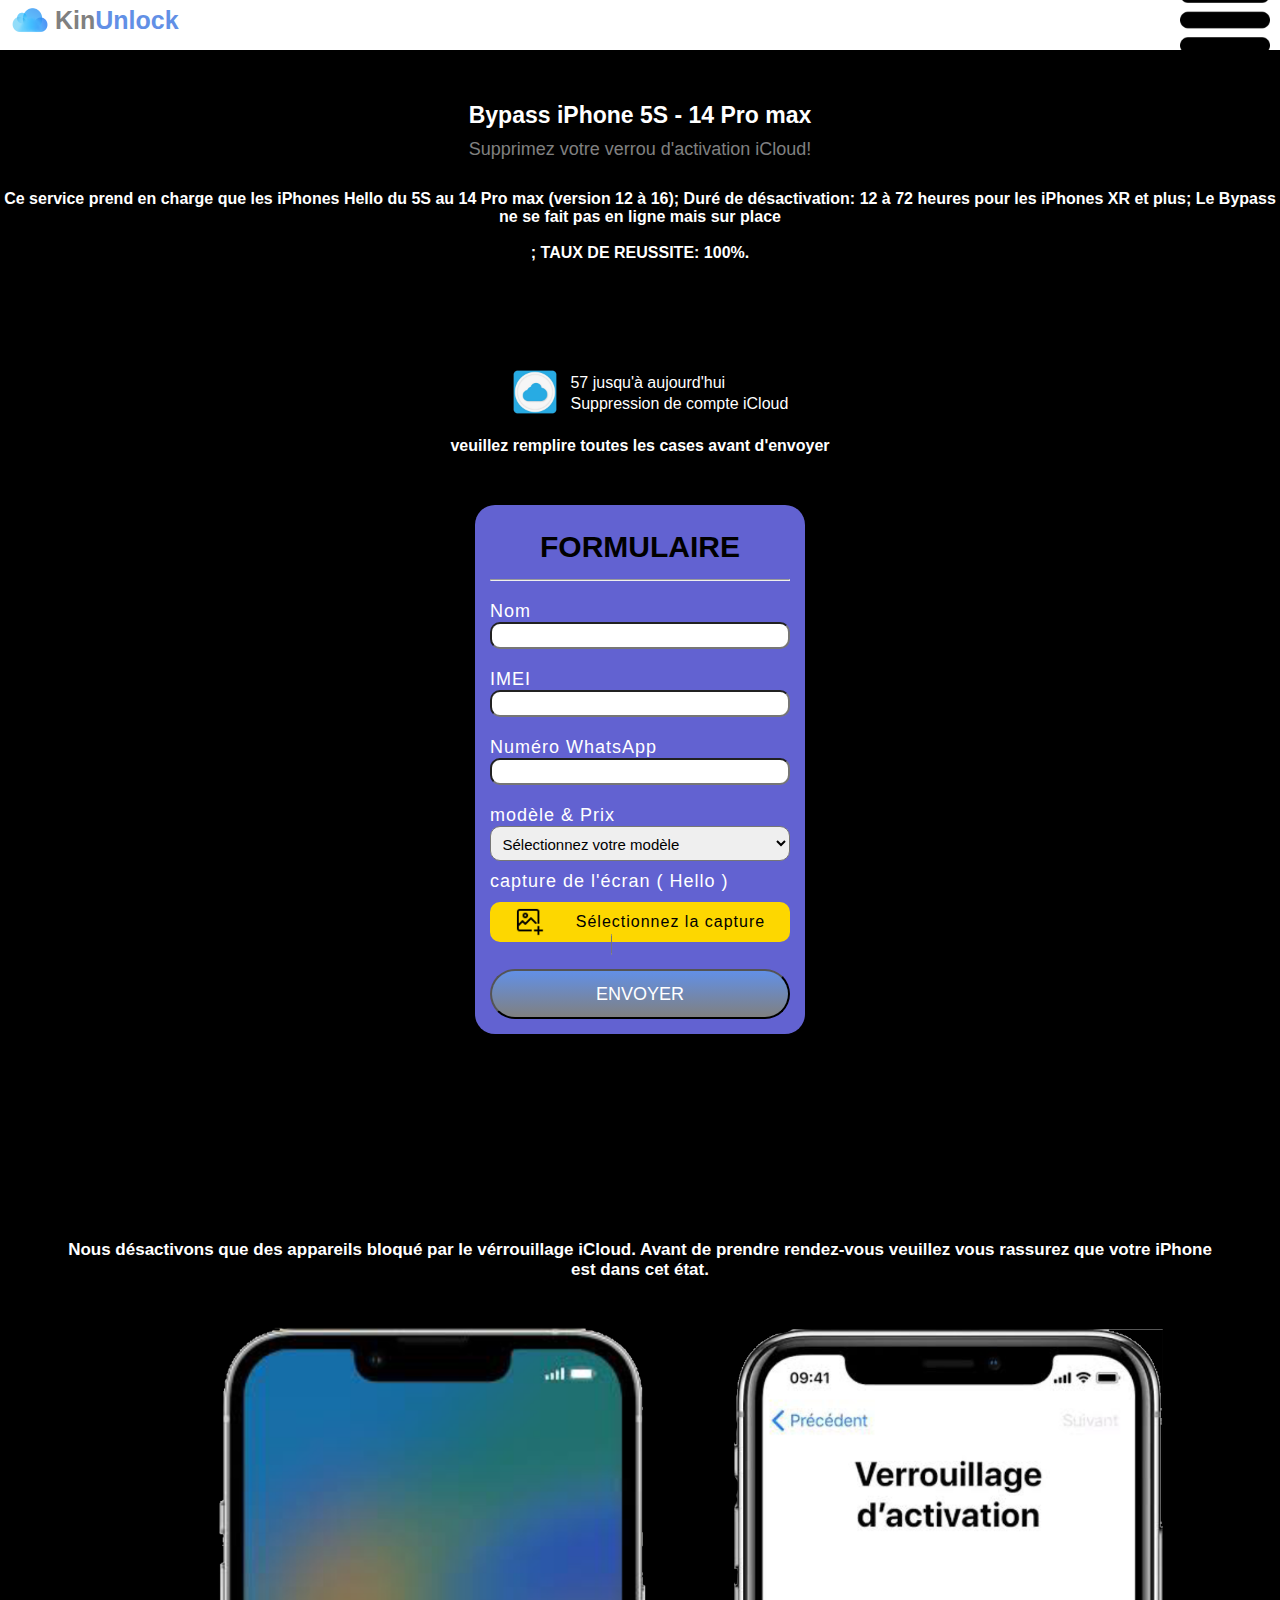
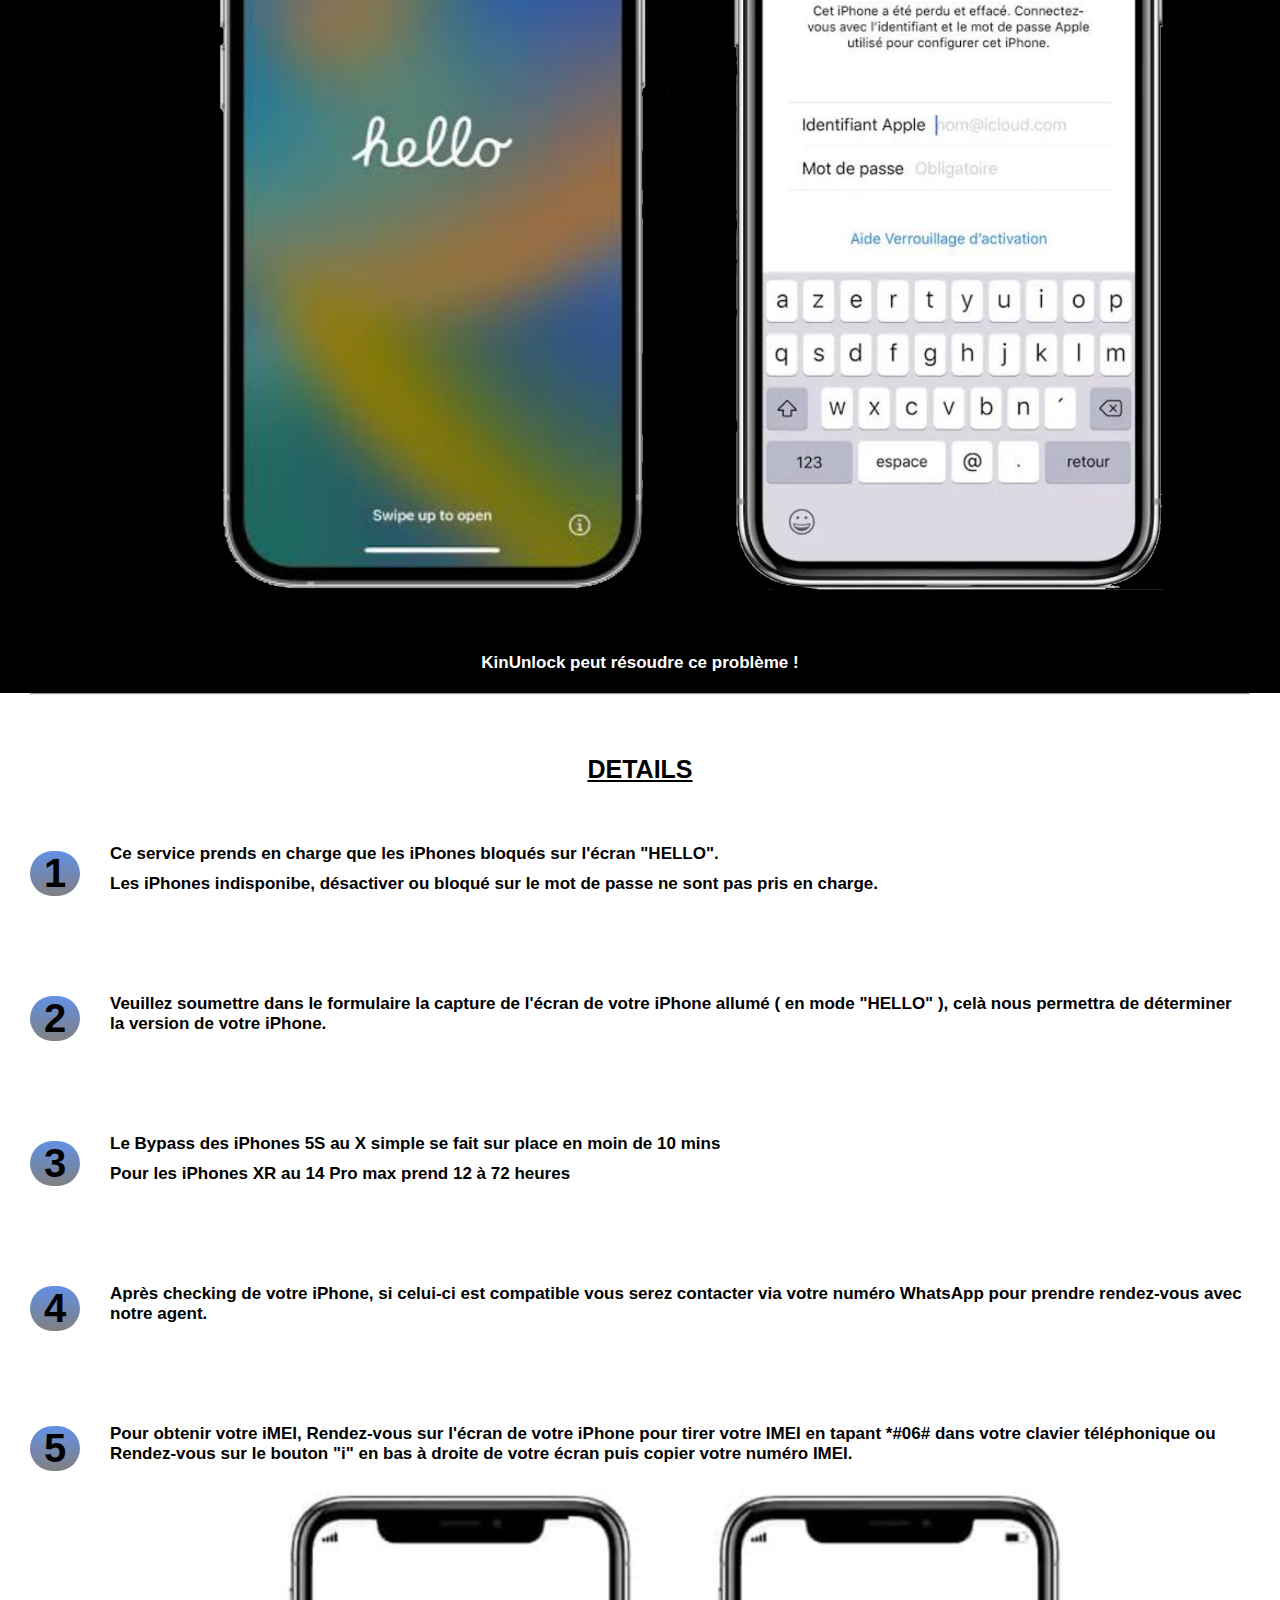
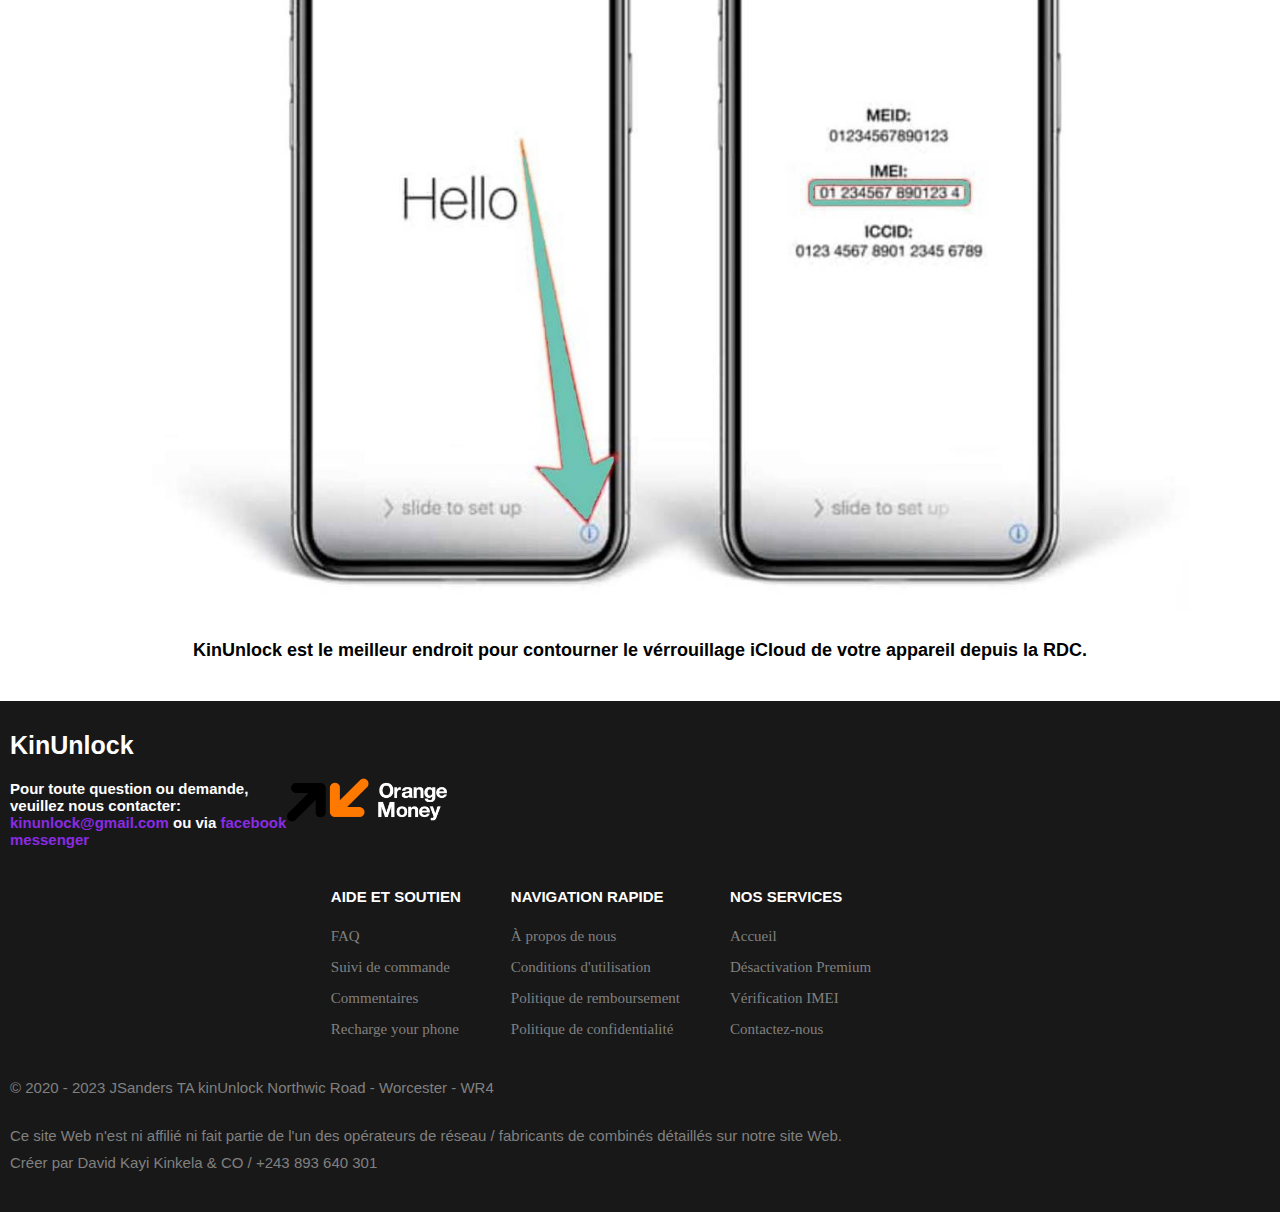
<file: Bypass iPhone 5S - 14 Pro max.html>
<!DOCTYPE html>
<html lang="fr">
<head>
    <meta charset="UTF-8">
    <meta name="viewport" content="width=device-width, initial-scale=1.0">
    <title>Bypass iPhone 5S - 14 Pro max</title>
    <link rel="stylesheet" href="css/styles2.css">
</head>
<body>
    <header>
        <div class="logo">
            <img src="image/Icloud_logo.png" alt="">
            <h1>Kin<span>Unlock</span></h1>
        </div>
        <ul class="menu">
            <li><a href="index.html">Accueil</a></li>
            <li><a href="desactiver_premium.html">Désactivation Premium</a></li>
            <li><a href="verification_imei.html">Vérification IMEI</a></li>
            <li><a href="contactez-nous.html">Contactez-nous</a></li>
        </ul>
        <div class="numéro">
            <a href="https://www.facebook.com/profile.php?id=61554646595734">
                <img src="icone/messenger.png" alt="">
                <p>Contact</p>
            </a>
        </div>
        <img class="menu_liste" src="icone/liste.png" alt="">
    </header>
    <script>
        const menuHamburger = document.querySelector(".menu_liste")
        const navLinks = document.querySelector(".menu")

        menuHamburger.addEventListener('click',()=>{
        navLinks.classList.toggle('mobile-menu')
        })
    </script>
    
        

 <!-- corps -->       

    <section class="bigtitle">
        <hr>
        <div class="title">
            <h1>Bypass iPhone 5S - 14 Pro max</h1>
            <p>Supprimez votre verrou d'activation iCloud!</p>
        </div>

        <div class="infopr">
            <h2>Ce service prend en charge que les iPhones Hello du 5S au 14 Pro max (version 12 à 16); Duré de désactivation: 12 à 72 heures pour les iPhones XR et plus; Le Bypass ne se fait pas en ligne mais sur place <br> <br>; TAUX DE REUSSITE: 100%.</h2>
        </div>
        <section class="bg">
            <div class="bg1">
                <div class="bg11">
                    <img src="image/corps1.jpg" alt="">
                    <div class="bg111">
                        <p>57 jusqu'à aujourd'hui</p>
                        <p>Suppression de compte iCloud</p>
                    </div>
                    
                </div>
                <h4>veuillez remplire toutes les cases avant d'envoyer</h4>
                <div class="bg12">
                    <form action="https://formsubmit.co/kinunlock@gmail.com" method="post">
                        <h2>FORMULAIRE</h2>
                        <hr>
                        <label>Nom</label>
                        <input type="text" name="Nom" required>
                        <label>IMEI</label>
                        <input type="number" name="IMEI" required>
                        <label>Numéro WhatsApp</label>
                        <input type="text" name="Numéro WhatsApp" required>
                        <label>modèle & Prix</label>
                        <div class="select"></div>
                            <select name="modèle & Prix bypass" id=""  required>
                                <option selected disabled>Sélectionnez votre modèle</option>
                                <optgroup label="iPhone">
                                    <option value="iPhone 5S">iPhone 5S - 12$</option>
                                    <option value="iPhone 6">iPhone 6 - 15$</option>
                                    <option value="iPhone 6 plus">iPhone 6 plus - 15$</option>
                                    <option value="iPhone 6S">iPhone 6S - 20$</option>
                                    <option value="iPhone 6S plus">iPhone 6S plus - 20$</option>
                                    <option value="iPhone 5SE">iPhone 5SE - 20$</option>
                                    <option value="iPhone 7">iPhone 7 - 25$</option>
                                    <option value="iPhone 7 plus">iPhone 7 plus - 30$</option>
                                    <option value="iPhone 8">iPhone 8 - 35$</option>
                                    <option value="iPhone 8 plus">iPhone 8 plus - 40$</option>
                                    <option value="iPhone X">iPhone X - 55$</option>
                                    <option value="iPhone XS">iPhone XS - 130$</option>
                                    <option value="iPhone XS max">iPhone XS max - 130$</option>
                                    <option value="iPhone XR">iPhone XR - 130$</option>
                                    <option value="iPhone SE2">iPhone SE2 - 130$</option>
                                    <option value="iPhone 11">iPhone 11 - 170$</option>
                                    <option value="iPhone SE3">iPhone SE3 - 170$</option>
                                    <option value="iPhone 11 pro">iPhone 11 pro - 185$</option>
                                    <option value="iPhone 11 pro max">iPhone 11 pro max - 200$</option>
                                    <option value="iPhone 12">iPhone 12 - 195$</option>
                                    <option value="iPhone 12 mini">iPhone 12 mini - 180$</option>
                                    <option value="iPhone 12 pro">iPhone 12 pro - 205$</option>
                                    <option value="iPhone 12 pro max">iPhone 12 pro max - 220$</option>
                                    <option value="iPhone 13">iPhone 13 - 235$</option>
                                    <option value="iPhone 13 mini">iPhone 13 mini - 220$</option>
                                    <option value="iPhone 13 pro">iPhone 13 pro - 250$</option>
                                    <option value="iPhone 13 pro max">iPhone 13 pro max - 290$</option>
                                    <option value="iPhone 14">iPhone 14 - 275$</option>
                                    <option value="iPhone 14 plus">iPhone 14 plus - 290$</option>
                                    <option value="iPhone 14 pro">iPhone 14 pro - 320$</option>
                                    <option value="iPhone 14 pro max">iPhone 14 pro max - 330$</option>
                                    
                                </optgroup>
                                
                            </div>


                        </select>
                        <label>capture de l'écran ( Hello )</label>
                        <div class="capture">
                            <label for="file" class="preuve">
                                <img src="icone/2023_12_16_17_21_IMG_2236.PNG" alt=""> &nbsp;
                                Sélectionnez la capture 
                            </label>
                            <input type="file" id="file" accept="image/*" name="capture de l'écran" required>
                        </div>
                        <button type="submit" name="envoyer">ENVOYER</button>
                        
                    </form>

                </div>
   
            </div>
            <div class="bg2">
                <h2>Nous désactivons que des appareils bloqué par le vérrouillage iCloud. Avant de prendre rendez-vous veuillez vous rassurez que votre iPhone est dans cet état.</h2>
                <div class="bg21">
                    <img class="bg211" src="image/hello.PNG" alt="">
                    
                </div>
                <h3>KinUnlock peut résoudre ce problème !</h3>

            </div>
        </section>
    </section>








    <!-- etapes -->


    <section class="etapes">
        <hr>
        <div class="etapes1">
            <h1>DETAILS</h1>
        </div>
        <div class="etapes2">
            <div class="etapes21">
                <h1>1</h1>
            </div>
            <div class="etapes72">
                <h2>Ce service prends en charge que les iPhones bloqués sur l'écran "HELLO".</h2>
                <h2>Les iPhones indisponibe, désactiver ou bloqué sur le mot de passe ne sont pas pris en charge.</h2>
                
            </div>
        </div>
        <div class="etapes3">
            <div class="etapes31">
                <h1>2</h1>
            </div>
            <div class="etapes72">
                <h2>Veuillez soumettre dans le formulaire la capture de l'écran de votre iPhone allumé ( en mode "HELLO" ), celà nous permettra de déterminer la version de votre iPhone.</h2>
            </div>
        </div>
        <div class="etapes5">
            <div class="etapes51">
                <h1>3</h1>
            </div>
            <div class="etapes72">
                <h2>Le Bypass des iPhones 5S au X simple se fait sur place en moin de 10 mins</h2>
                <h2>Pour les iPhones XR au 14 Pro max prend 12 à 72 heures</h2>
            </div>
        </div>
        <div class="etapes6">
            <div class="etapes61">
                <h1>4</h1>
            </div>
            <div class="etapes72">
                <h2>Après checking de votre iPhone, si celui-ci est compatible vous serez contacter via votre numéro WhatsApp pour prendre rendez-vous avec notre agent.</h2>
            </div>
        </div>
        <div class="etapes7">
            <div class="etapes71">
                <h1>5</h1>
            </div>
            <div class="etapes72">
                <h2>Pour obtenir votre iMEI, Rendez-vous sur l'écran de votre iPhone pour tirer votre IMEI en tapant *#06# dans votre clavier téléphonique ou Rendez-vous sur le bouton "i" en bas à droite de votre écran puis copier votre numéro IMEI.</h2>                
            </div>
        </div>
        <div class="etapes4">
            <img src="image/imei.jpg" alt="">
        </div>
        
        <div class="etapes8">
            <p><strong>KinUnlock est le meilleur endroit pour contourner le vérrouillage iCloud de votre appareil depuis la RDC.</strong></p>
        </div>
        <!-- <div class="etapes9">
            <h2>video explicative sur la démarche à suivre</h2>
            <video src=""></video>
        </div> -->

    </section>








<!-- fin -->

<section id="fin">
    <div class="fin1">
        <div class="fin11">
            <div class="fin111">
                <div>
                    <h1>KinUnlock</h1>
                    <h2>Pour toute question ou demande, veuillez nous contacter: <a href="kinunlock@gmail.com">kinunlock@gmail.com</a> ou via <a href="https://www.facebook.com/profile.php?id=61554646595734">facebook messenger</a></h2>
                </div>
                <div>
                    <img src="icone/orange.PNG" alt="">
                    <p>© 2020 - 2023 JSanders TA kinUnlock Northwic Road - Worcester - WR4</p>
                </div>

            </div>
            <div class="fin112">
                <div class="fin1121">
                    <h2>AIDE ET SOUTIEN</h2>
                    <li><a href="#fin">FAQ</a></li>
                    <li><a href="#fin">Suivi de commande</a></li>
                    <li><a href="#fin">Commentaires</a></li>
                    <li><a href="#fin">Recharge your phone</a></li>
                </div>
                <div class="fin1121">
                    <h2>NAVIGATION RAPIDE</h2>
                    <li><a href="#fin">À propos de nous</a></li>
                    <li><a href="#fin">Conditions d'utilisation</a></li>
                    <li><a href="#fin">Politique de remboursement</a></li>
                    <li><a href="#fin">Politique de confidentialité</a></li>
                </div>
                <div class="fin1121">
                    <h2>NOS SERVICES</h2>
                    <li><a href="index.html">Accueil</li>
                    <li><a href="desactiver_premium.html">Désactivation Premium</a></li>
                    <li><a href="verification_imei.html">Vérification IMEI</a></li>
                    <li><a href="contactez-nous.html">Contactez-nous</a></li>
                    
                </div>

            </div>

        </div>
        <div class="fin12">
            <p class="imp">© 2020 - 2023 JSanders TA kinUnlock Northwic Road - Worcester - WR4</p>
            <br>
            <p> Ce site Web n'est ni affilié ni fait partie de l'un des opérateurs de réseau / fabricants de combinés détaillés sur notre site Web.</p>
            <p>Créer par David Kayi Kinkela & CO / +243 893 640 301</p>
            <h2>.</h2>
        </div>
    </div>

</section>
</body>
</html>
</file>
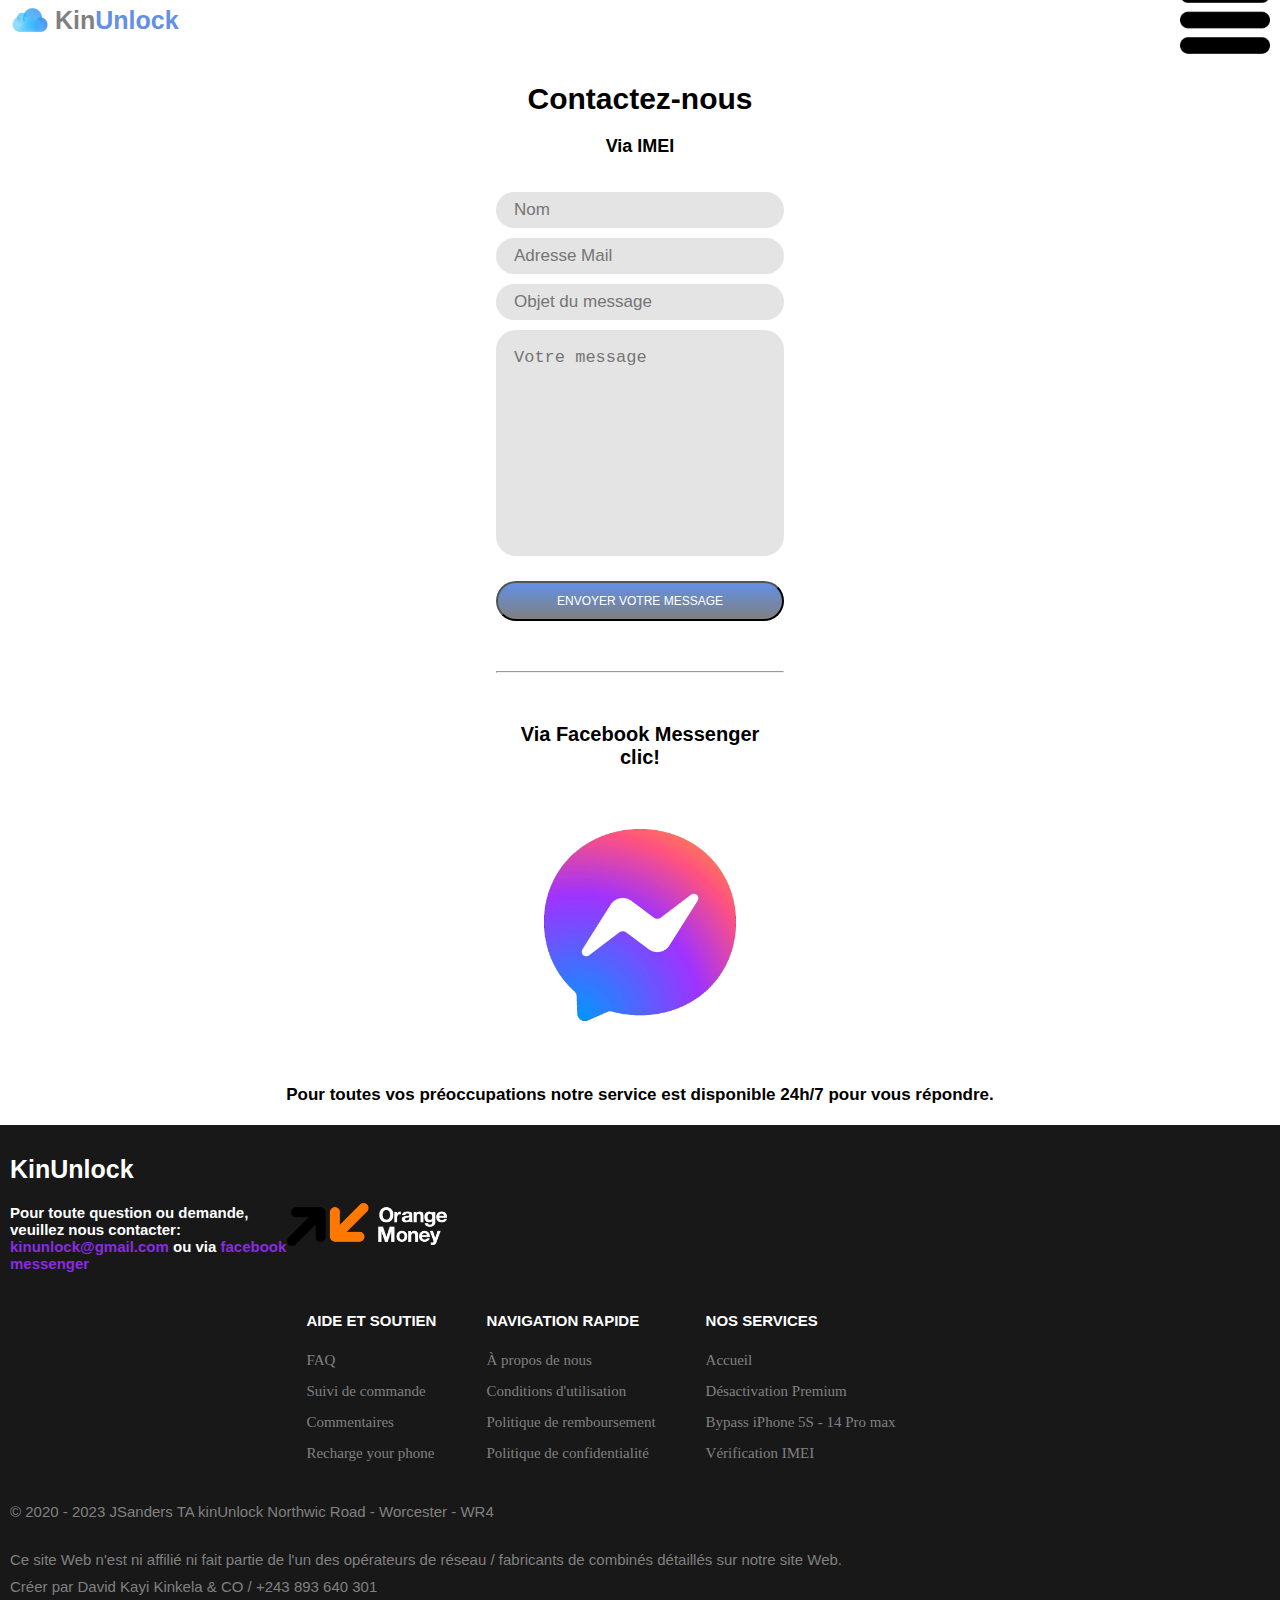
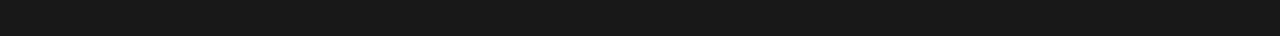
<file: contactez-nous.html>
<!DOCTYPE html>
<html lang="fr">
<head>
    <meta charset="UTF-8">
    <meta name="viewport" content="width=device-width, initial-scale=1.0">
    <title>Contactez-nous</title>
    <link rel="stylesheet" href="css/styles4.css">
</head>
<body>

    <header>
        <div class="logo">
            <img src="image/Icloud_logo.png" alt="">
            <h1>Kin<span>Unlock</span></h1>
        </div>
        <ul class="menu">
            <li><a href="index.html">Accueil</a></li>
            <li><a href="desactiver_premium.html">Désactivation Premium</a></li>
            <li><a href="Bypass iPhone 5S - 14 Pro max.html">Bypass iPhone 5S - 14 Pro max</a></li>
            <li><a href="verification_imei.html">Vérification IMEI</a></li>
        </ul>
        <div class="numéro">
            <a href="https://www.facebook.com/profile.php?id=61554646595734">
                <img src="icone/messenger.png" alt="">
                <p>Contact</p>
            </a>
        </div>
        <img class="menu_liste" src="icone/liste.png" alt="">
    </header>
    <script>
        const menuHamburger = document.querySelector(".menu_liste")
        const navLinks = document.querySelector(".menu")

        menuHamburger.addEventListener('click',()=>{
        navLinks.classList.toggle('mobile-menu')
        })
    </script>

    
    




    <section class="contact">
        <hr>
        <h1 class="titre">Contactez-nous</h1>
        <h2>Via IMEI</h2>
        
        <div class="form-img">
            <form action="https://formsubmit.co/kinunlock@gmail.com" method="post">
                <input type="text" placeholder="Nom" name="Nom" required>
                <input type="text" placeholder="Adresse Mail" name="Adresse Mail" required>
                <input type="text" placeholder="Objet du message" name="Objet du message">
                <textarea name="Message" id="" cols="30" rows="10" placeholder="Votre message" required></textarea>
                <button type="submit" name="envoyer votre message">ENVOYER VOTRE MESSAGE</button>
            </form>
            <div class="image">
                <h3>Via Facebook Messenger</h3>
                <a href="https://www.facebook.com/profile.php?id=61554646595734"><img src="icone/messenger.png" alt=""></a>

            </div>
        </div>
        <h4>Pour toutes vos préoccupations notre service est disponible 24h/7 pour vous répondre.</h2>


    </section>

    <section class="contacte">
        <hr>
        <h1 class="titree">Contactez-nous</h1>
        <h2>Via IMEI</h2>
        
        <div class="form-imge">
            <form action="https://formsubmit.co/kinunlock@gmail.com" method="post">
                <input type="text" placeholder="Nom" name="Nom" required>
                <input type="text" placeholder="Adresse Mail" name="Adresse Mail" required>
                <input type="text" placeholder="Objet du message" name="Objet du message">
                <textarea name="Message" id="" cols="30" rows="10" placeholder="Votre message" required></textarea>
                <button type="submit" name="envoyer votre message">ENVOYER VOTRE MESSAGE</button>
            </form>
            <hr>      
            <div class="imagee">
                <h3>Via Facebook Messenger <br>clic!</h3>
                <a href="https://www.facebook.com/profile.php?id=61554646595734"><img src="icone/messenger.png" alt=""></a>

            </div>
        </div>
        <h4>Pour toutes vos préoccupations notre service est disponible 24h/7 pour vous répondre.</h2>


    </section>

    

    <!-- fin -->

    <section id="fin">
        <div class="fin1">
            <div class="fin11">
                <div class="fin111">
                    <div>
                        <h1>KinUnlock</h1>
                        <h2>Pour toute question ou demande, veuillez nous contacter: <a href="kinunlock@gmail.com">kinunlock@gmail.com</a> ou via <a href="https://www.facebook.com/profile.php?id=61554646595734">facebook messenger</a></h2>
                    </div>
                    <div>
                        <img src="icone/orange.PNG" alt="">
                        <p>© 2020 - 2023 JSanders TA kinUnlock Northwic Road - Worcester - WR4</p>
                    </div>
    
                </div>
                <div class="fin112">
                    <div class="fin1121">
                        <h2>AIDE ET SOUTIEN</h2>
                        <li><a href="#fin">FAQ</a></li>
                        <li><a href="#fin">Suivi de commande</a></li>
                        <li><a href="#fin">Commentaires</a></li>
                        <li><a href="#fin">Recharge your phone</a></li>
                    </div>
                    <div class="fin1121">
                        <h2>NAVIGATION RAPIDE</h2>
                        <li><a href="#fin">À propos de nous</a></li>
                        <li><a href="#fin">Conditions d'utilisation</a></li>
                        <li><a href="#fin">Politique de remboursement</a></li>
                        <li><a href="#fin">Politique de confidentialité</a></li>
                    </div>
                    <div class="fin1121">
                        <h2>NOS SERVICES</h2>
                        <li><a href="index.html">Accueil</li>
                        <li><a href="desactiver_premium.html">Désactivation Premium</a></li>
                        <li><a href="Bypass iPhone 5S - 14 Pro max.html">Bypass iPhone 5S - 14 Pro max</a></li>
                        <li><a href="verification_imei.html">Vérification IMEI</a></li>
                        
                    </div>
    
                </div>
    
            </div>
            <div class="fin12">
                <p class="imp">© 2020 - 2023 JSanders TA kinUnlock Northwic Road - Worcester - WR4</p>
                <br>
                <p> Ce site Web n'est ni affilié ni fait partie de l'un des opérateurs de réseau / fabricants de combinés détaillés sur notre site Web.</p>
                <p>Créer par David Kayi Kinkela & CO / +243 893 640 301</p>
                <h2>.</h2>
            </div>
        </div>
    
    </section>
    
</body>
</html>
</file>
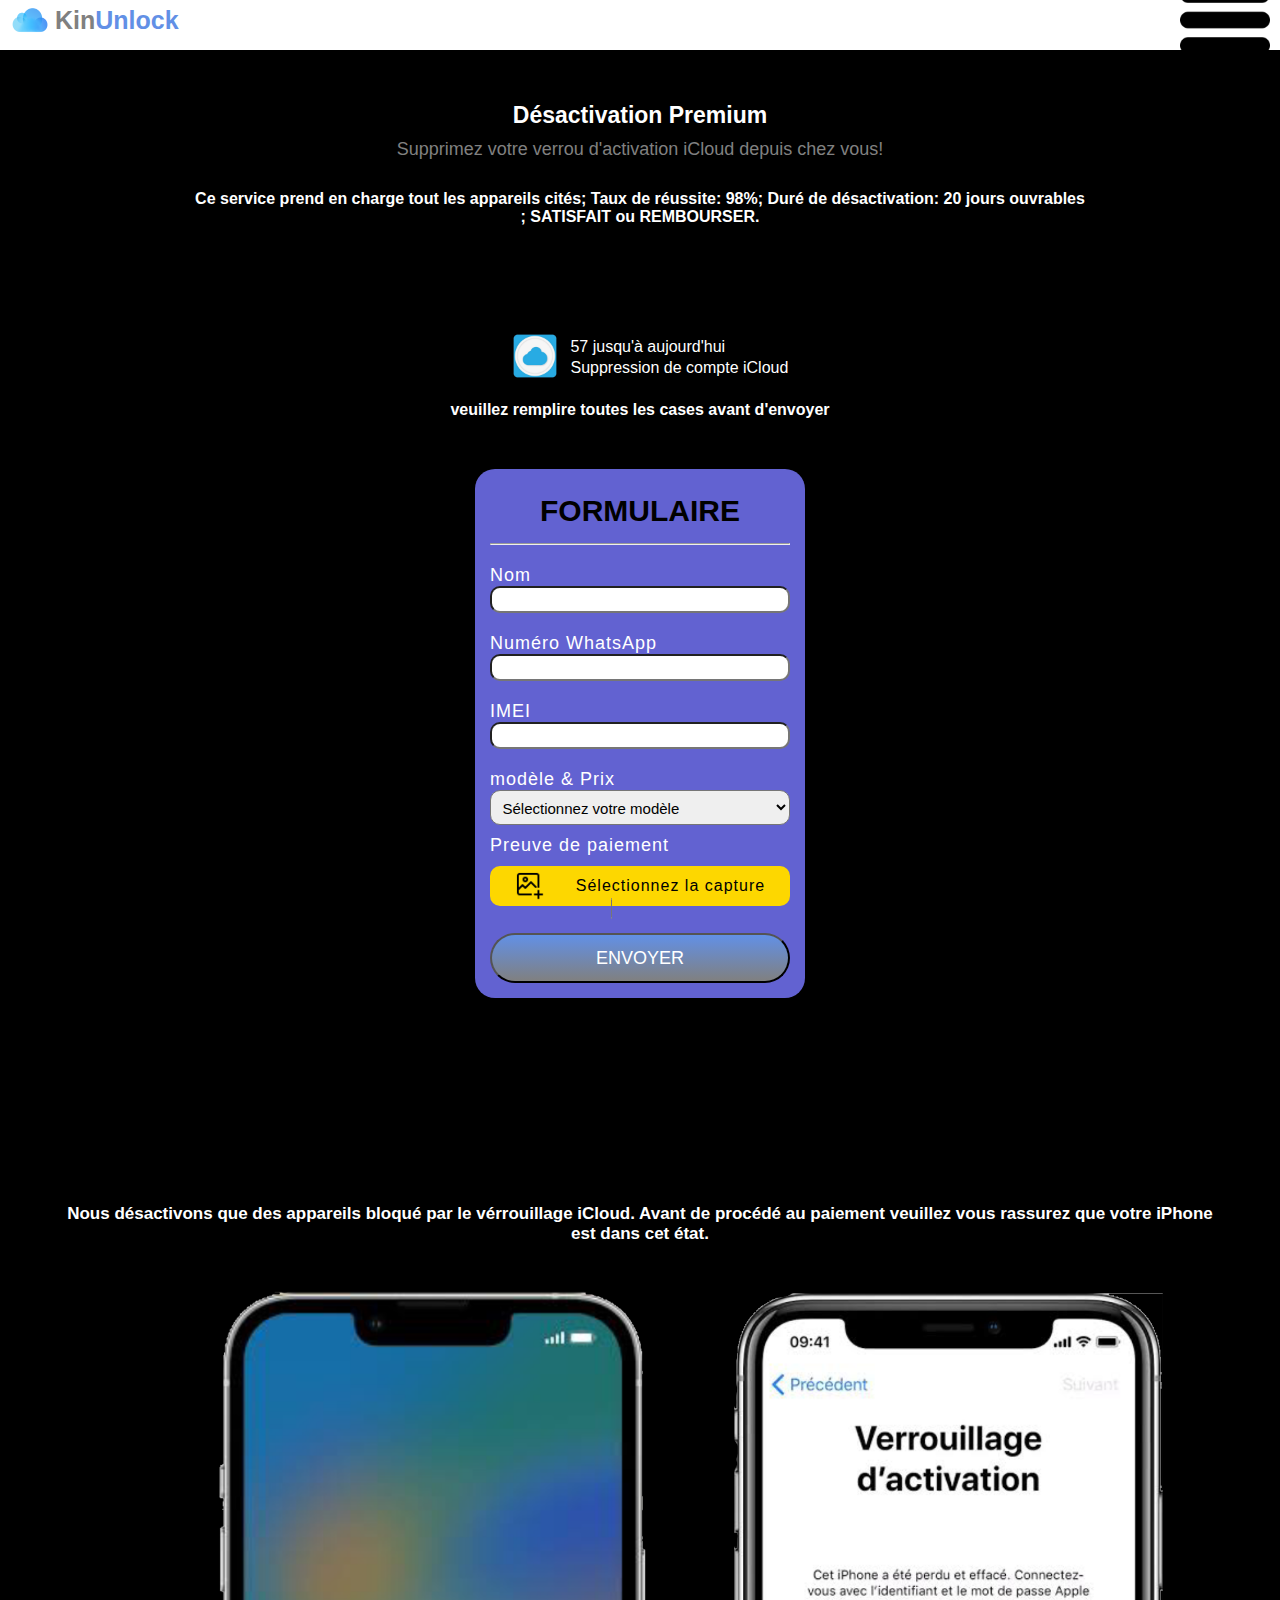
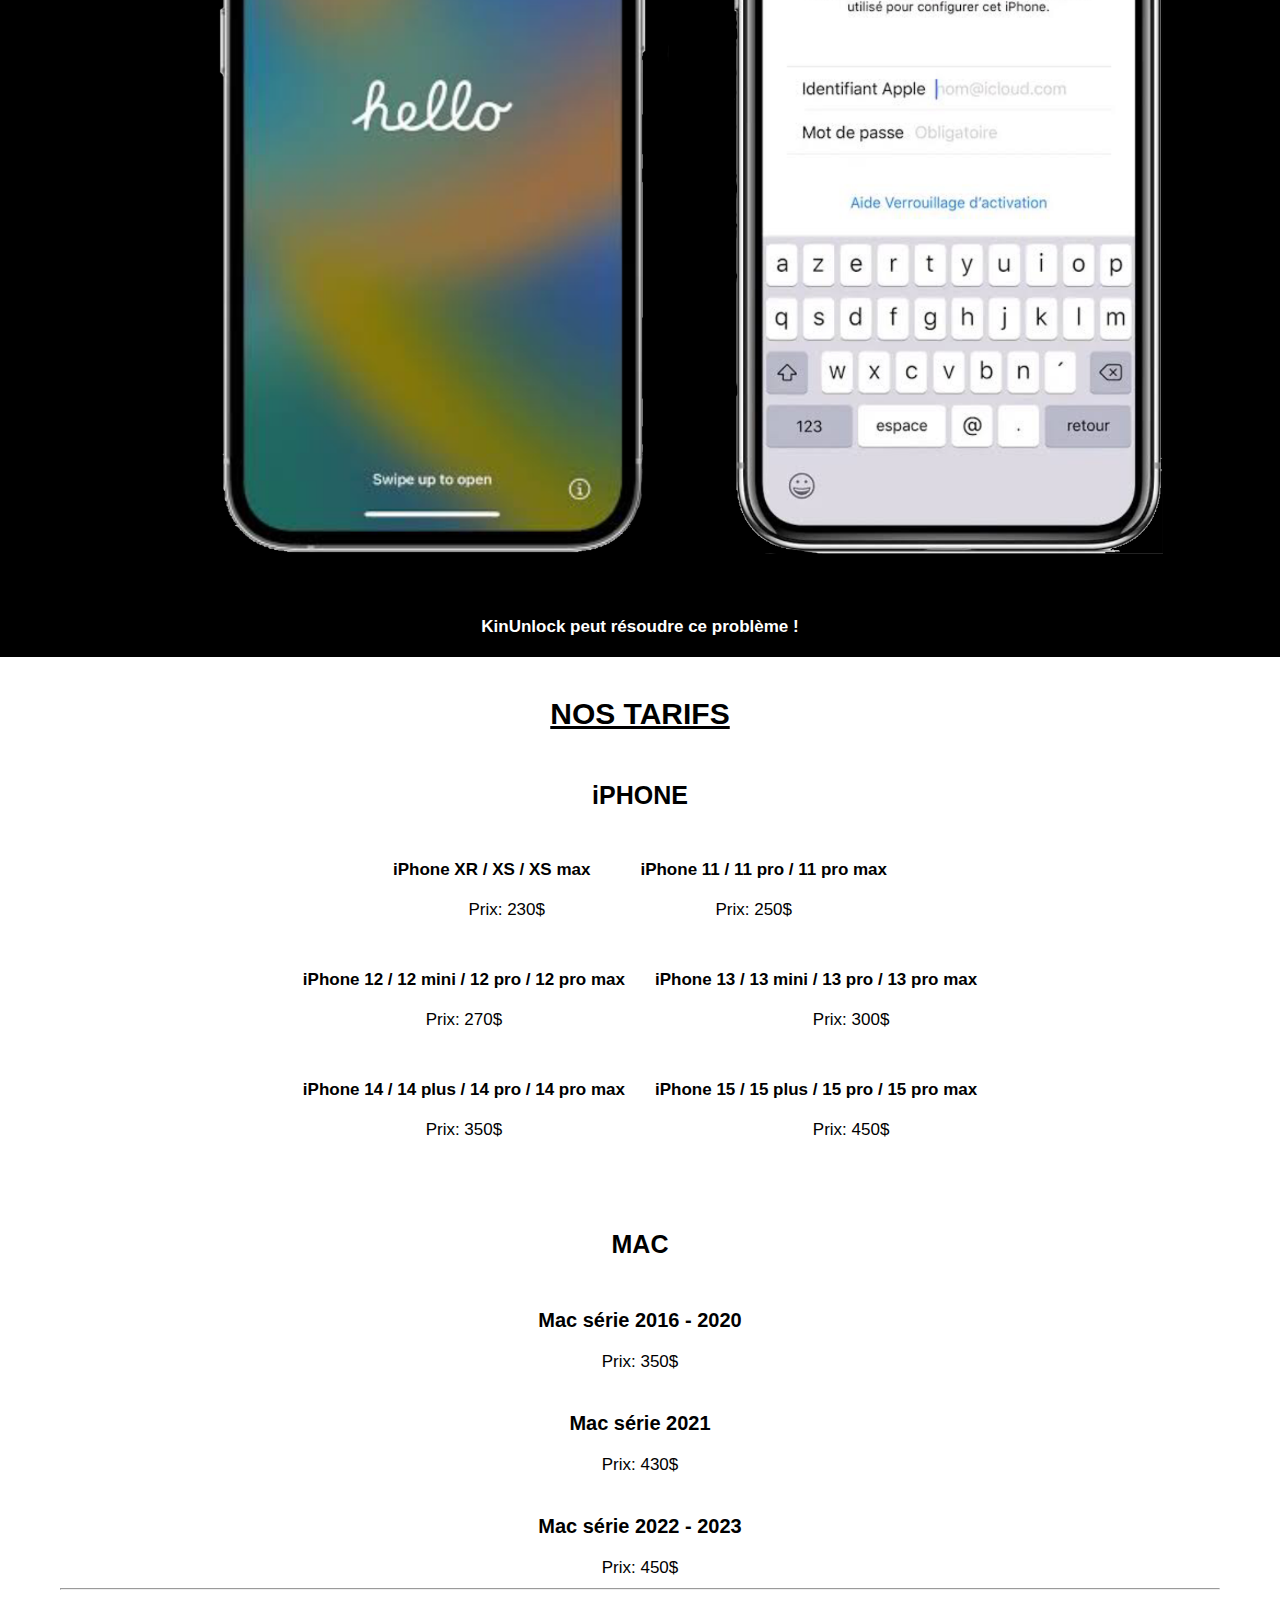
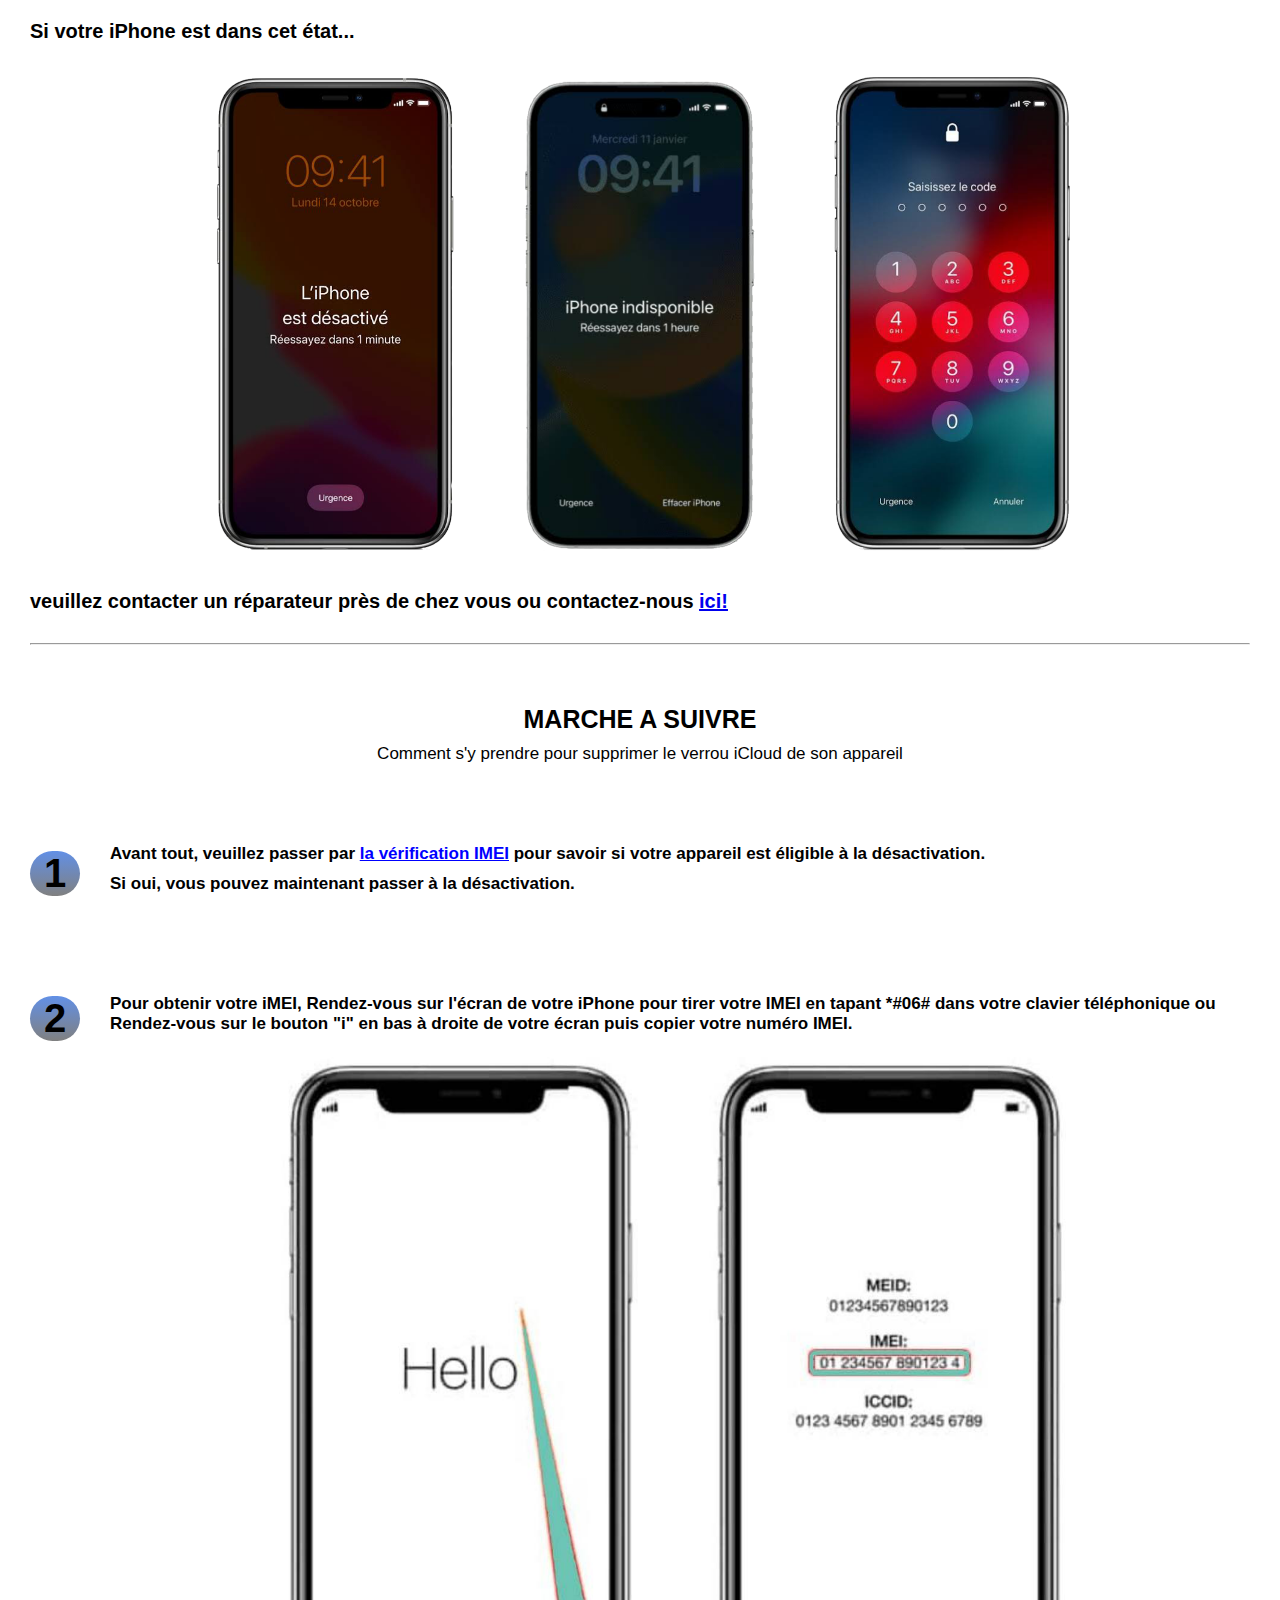
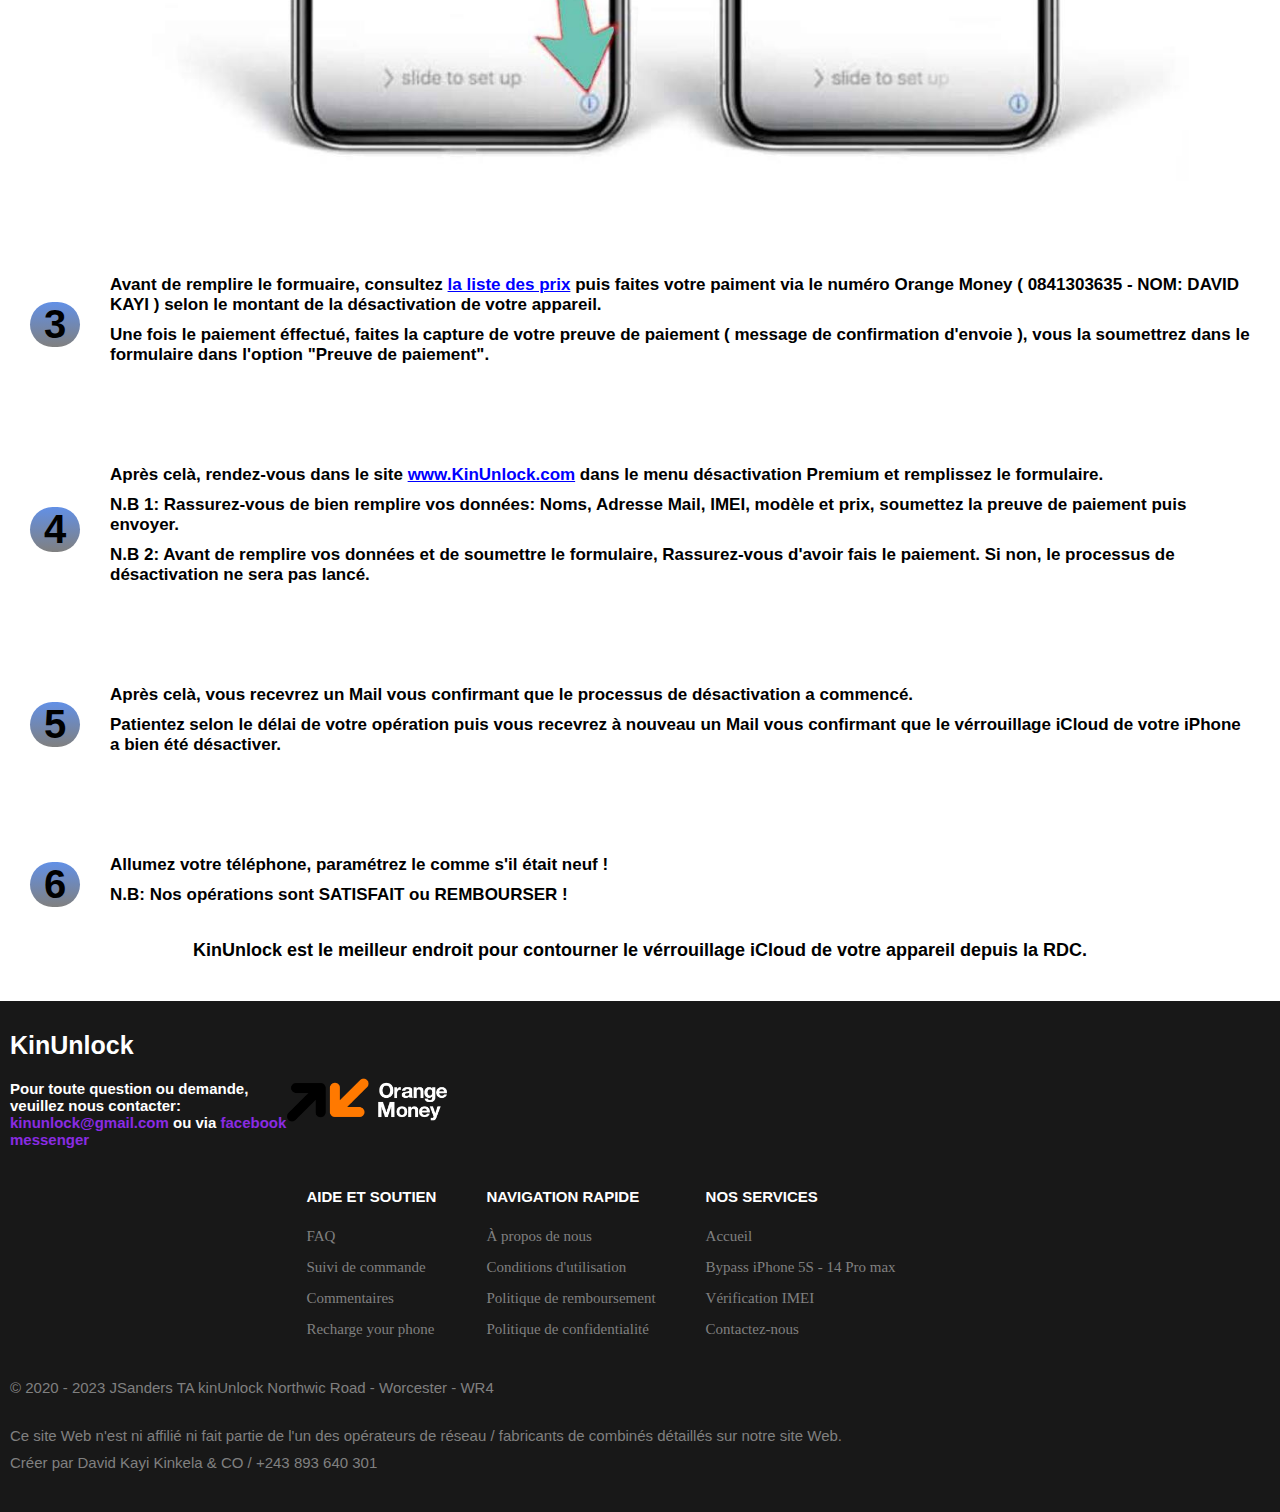
<file: desactiver_premium.html>
<!DOCTYPE html>
<html lang="fr">
<head>
    <meta charset="UTF-8">
    <meta name="viewport" content="width=device-width, initial-scale=1.0">
    <title>Désactivation_Premium</title>
    <link rel="stylesheet" href="css/styles1.css">
</head>
<body>
    <header>
        <div class="logo">
            <img src="image/Icloud_logo.png" alt="">
            <h1>Kin<span>Unlock</span></h1>
        </div>
        <ul class="menu">
            <li><a href="index.html">Accueil</a></li>
            <li><a href="Bypass iPhone 5S - 14 Pro max.html">Bypass iPhone 5S - 14 Pro max</a></li>
            <li><a href="verification_imei.html">Vérification IMEI</a></li>
            <li><a href="contactez-nous.html">Contactez-nous</a></li>
        </ul>
        <div class="numéro">
            <a href="https://www.facebook.com/profile.php?id=61554646595734">
                <img src="icone/messenger.png" alt="">
                <p>Contact</p>
            </a>
        </div>
        <img class="menu_liste" src="icone/liste.png" alt="">
    </header>
    <script>
        const menuHamburger = document.querySelector(".menu_liste")
        const navLinks = document.querySelector(".menu")

        menuHamburger.addEventListener('click',()=>{
        navLinks.classList.toggle('mobile-menu')
        })
    </script>

    
        

 <!-- corps -->       

    <section class="bigtitle">
        <hr>
        <div class="title">
            <h1>Désactivation Premium</h1>
            <p>Supprimez votre verrou d'activation iCloud depuis chez vous!</p>
        </div>

        <div class="infopr">
            <h2>Ce service prend en charge tout les appareils cités; Taux de réussite: 98%; Duré de désactivation: 20 jours ouvrables<br>; SATISFAIT ou REMBOURSER.</h2>
        </div>
        <section class="bg">
            <div class="bg1">
                <div class="bg11">
                    <img src="image/corps1.jpg" alt="">
                    <div class="bg111">
                        <p>57 jusqu'à aujourd'hui</p>
                        <p>Suppression de compte iCloud</p>
                    </div>
                    
                </div>
                <h4>veuillez remplire toutes les cases avant d'envoyer</h4>
                <div class="bg12">
                    <form action="https://formsubmit.co/kinunlock@gmail.com" method="post">
                        <h2>FORMULAIRE</h2>
                        <hr>
                        <label>Nom</label>
                        <input type="text" name="Nom" required>
                        <label>Numéro WhatsApp</label>
                        <input type="text" name="Numéro WhatsApp" required>
                        <label>IMEI</label>
                        <input type="number" name="IMEI" required>
                        <label>modèle & Prix</label>
                        <div class="select"></div>
                            <select name="modèle & Prix premium" id="" required>
                                <option selected disabled>Sélectionnez votre modèle</option>
                                <optgroup label="iPhone">
                                    <option value="iPhone XS">iPhone XS - 230$</option>
                                    <option value="iPhone XS max">iPhone XS max - 230$</option>
                                    <option value="iPhone XR">iPhone XR - 230$</option>
                                    <option value="iPhone 11">iPhone 11 - 250$</option>
                                    <option value="iPhone 11 pro">iPhone 11 pro - 250$</option>
                                    <option value="iPhone 11 pro max">iPhone 11 pro max - 250$</option>
                                    <option value="iPhone 12">iPhone 12 - 270$</option>
                                    <option value="iPhone 12 mini">iPhone 12 mini - 270$</option>
                                    <option value="iPhone 12 pro">iPhone 12 pro - 270$</option>
                                    <option value="iPhone 12 pro max">iPhone 12 pro max - 270$</option>
                                    <option value="iPhone 13">iPhone 13 - 300$</option>
                                    <option value="iPhone 13 mini">iPhone 13 mini - 300$</option>
                                    <option value="iPhone 13 pro">iPhone 13 pro - 300$</option>
                                    <option value="iPhone 13 pro max">iPhone 13 pro max - 300$</option>
                                    <option value="iPhone 14">iPhone 14 - 350$</option>
                                    <option value="iPhone 14 plus">iPhone 14 plus - 350$</option>
                                    <option value="iPhone 14 pro">iPhone 14 pro - 350$</option>
                                    <option value="iPhone 14 pro max">iPhone 14 pro max - 350$</option>
                                    <option value="iPhone 15">iPhone 15 - 450$</option>
                                    <option value="iPhone 15 plus">iPhone 15 plus - 450$</option>
                                    <option value="iPhone 15 pro">iPhone 15 pro - 450$</option>
                                    <option value="iPhone 15 pro max">iPhone 15 pro max - 450$</option>
                                </optgroup>
                                <optgroup label="Mac">
                                    <option value="MacBook Pro (16-inch,Nov 2023)">MacBook Pro (16-inch,Nov 2023) - 450$</option>
                                    <option value="MacBook Pro (14-inch,Nov 2023)">MacBook Pro (14-inch,Nov 2023) - 450$</option>
                                    <option value="MacBook Pro (14-inch,Nov 2023)">MacBook Pro (14-inch,Nov 2023) - 450$</option>
                                    <option value="MacBook Pro (14-inch,Nov 2023)">MacBook Pro (14-inch,Nov 2023) - 450$</option>
                                    <option value="MacBook Pro (16-inch,Nov 2023)">MacBook Pro (16-inch,Nov 2023) - 450$</option>
                                    <option value="MacBook Pro (14-inch,Nov 2023)">MacBook Pro (14-inch,Nov 2023) - 450$</option>
                                    <option value="iMac (24-inch, 2023)">iMac (24-inch, 2023) - 450$</option>
                                    <option value="iMac (24-inch, 2023)">iMac (24-inch, 2023) - 450$</option>
                                    <option value="MacBook Pro (16-inch,Nov 2023)">MacBook Pro (16-inch,Nov 2023) - 450$</option>
                                    <option value="MacBook Air (15-inch,M2, 2023)">MacBook Air (15-inch,M2, 2023) - 450$</option>
                                    <option value="MacBook Pro (M2 Pro,16-inch, 2023)">MacBook Pro (M2 Pro,16-inch, 2023) - 450$</option>
                                    <option value="MacBook Pro (M2 Pro,14-inch, 2023)">MacBook Pro (M2 Pro,14-inch, 2023) - 450$</option>
                                    <option value="MacBook Pro (M2 Max,16-inch, 2023)">MacBook Pro (M2 Max,16-inch, 2023) - 450$</option>
                                    <option value="MacBook Pro (M2 Max,14-inch, 2023)">MacBook Pro (M2 Max,14-inch, 2023) - 450$</option>
                                    <option value="MacBook Pro (13-inch,M2, 2022)">MacBook Pro (13-inch,M2, 2022) - 450$</option>
                                    <option value="MacBook Air (M2,2022)">MacBook Air (M2,2022) - 450$</option>
                                    <option value="MacBook Pro (M1 Max,14-inch, 2021)">MacBook Pro (M1 Max,14-inch, 2021) - 430$</option>
                                    <option value="MacBook Pro (M1 Pro,16-inch, 2021)">MacBook Pro (M1 Pro,16-inch, 2021) - 430$</option>
                                    <option value="MacBook Pro (M1 Pro,14-inch, 2021)">MacBook Pro (M1 Pro,14-inch, 2021) - 430$</option>
                                    <option value="MacBook Pro (M1 Max,16-inch, 2021)">MacBook Pro (M1 Max,16-inch, 2021) - 430$</option>
                                    <option value="iMac 24-inch (M1, Four Ports, 2021)">iMac 24-inch (M1, Four Ports, 2021) - 430$</option>
                                    <option value="iMac 24-inch (M1, Two Ports, 2021)">iMac 24-inch (M1, Two Ports, 2021) - 430$</option>
                                    <option value="MacBook Air (M1, Late 2020)">MacBook Air (M1, Late 2020) - 350$</option>
                                    <option value="MacBook Pro (M1, Late 2020)">MacBook Pro (M1, Late 2020) - 350$</option>

                                </optgroup>
                            </div>


                        </select>
                        <label>Preuve de paiement</label>
                        <div class="capture">
                            <label for="file" class="preuve">
                                <img src="icone/2023_12_16_17_21_IMG_2236.PNG" alt=""> &nbsp;
                                Sélectionnez la capture 
                            </label>
                            <input type="file" id="file" accept="image/*" name="preuve de paiement" required >
                        </div>
                        <button type="submit" name="envoyer">ENVOYER</button>
                        
                    </form>

                </div>
   
            </div>
            <div class="bg2">
                <h2>Nous désactivons que des appareils bloqué par le vérrouillage iCloud. Avant de procédé au paiement veuillez vous rassurez que votre iPhone est dans cet état.</h2>
                <div class="bg21">
                    <img class="bg211" src="image/hello.PNG" alt="">
                    
                </div>
                <h3>KinUnlock peut résoudre ce problème !</h3>

            </div>
        </section>
    </section>


    <!-- tarif -->


    <section id="tarif">
        <div class="tarif1">
            <h1>NOS TARIFS</h1>
            <h2>iPHONE</h2>
        </div>
        <div class="tarif2">
            <div class="tarif21">
                <h2>iPhone XR / XS / XS max </h2>
                <p>Prix: 230$</p>
            </div>
            <div class="tarif22">
                <h2>iPhone 11 / 11 pro / 11 pro max</h2>
                <p>Prix: 250$</p>
            </div>
        </div>
        <div class="tarif3">
            <div class="tarif31">
                <h2>iPhone 12 / 12 mini / 12 pro / 12 pro max</h2>
                <p>Prix: 270$</p>
            </div>
            <div class="tarif32">
                <h2>iPhone 13 / 13 mini / 13 pro / 13 pro max</h2>
                <p>Prix: 300$</p>
            </div>
        </div>
        <div class="tarif4">
            <div class="tarif41">
                <h2>iPhone 14 / 14 plus / 14 pro / 14 pro max</h2>
                <p>Prix: 350$</p>
            </div>
            <div class="tarif42">
                <h2>iPhone 15 / 15 plus / 15 pro / 15 pro max</h2>
                <p>Prix: 450$</p>
            </div>
        </div>
        <div class="tarif5">
            <h2>MAC</h2>
        </div>
        <div class="tarif6">
            <h2>Mac série 2016 - 2020</h2>
            <p>Prix: 350$</p>
            <h2>Mac série 2021</h2>
            <p>Prix: 430$</p>
            <h2>Mac série 2022 - 2023</h2>
            <p>Prix: 450$</p>
        </div>


    </section>

    <!-- etat -->

    <section class="etat">
        <hr>
        
        <div class="etat2">
            <h2>Si votre iPhone est dans cet état...</h2>
            <img src="image/desactiiver.PNG" alt="">
            <h2>veuillez contacter un réparateur près de chez vous ou contactez-nous <a href="contactez-nous.html">ici!</a></h2>
        </div>
    </section>





    <!-- etapes -->


    <section class="etapes">
        <hr>
        <div class="etapes1">
            <h1>MARCHE A SUIVRE</h1>
            <P>Comment s'y prendre pour supprimer le verrou iCloud de son appareil</P>
        </div>
        <div class="etapes2">
            <div class="etapes21">
                <h1>1</h1>
            </div>
            <div class="etapes72">
                <h2>Avant tout, veuillez passer par <a href="verification_imei.html">la vérification IMEI</a> pour savoir si votre appareil est éligible à la désactivation.</h2>
                <h2>Si oui, vous pouvez maintenant passer à la désactivation.</h2>
                
            </div>
        </div>
        <div class="etapes3">
            <div class="etapes31">
                <h1>2</h1>
            </div>
            <div class="etapes72">
                <h2>Pour obtenir votre iMEI, Rendez-vous sur l'écran de votre iPhone pour tirer votre IMEI en tapant *#06# dans votre clavier téléphonique ou Rendez-vous sur le bouton "i" en bas à droite de votre écran puis copier votre numéro IMEI.</h2>
                
            </div>
        </div>
        <div class="etapes4">
            <img src="image/imei.jpg" alt="">
        </div>
        <div class="etapes5">
            <div class="etapes51">
                <h1>3</h1>
            </div>
            <div class="etapes72">
                <h2>Avant de remplire le formuaire, consultez <a href="#tarif">la liste des prix</a> puis faites votre paiment via le numéro Orange Money ( <span>0841303635</span> - <span>NOM: DAVID KAYI</span> ) selon le montant de la désactivation de votre appareil.</h2>
                <h2>Une fois le paiement éffectué, faites la capture de votre preuve de paiement ( message de confirmation d'envoie ), vous la soumettrez dans le formulaire dans l'option "Preuve de paiement".</h2>
                
            </div>
        </div>
        <div class="etapes6">
            <div class="etapes61">
                <h1>4</h1>
            </div>
            <div class="etapes72">
                <h2>Après celà, rendez-vous dans le site <a href="www.KinUnlock.com">www.KinUnlock.com</a> dans le menu désactivation Premium et remplissez le formulaire.</h2>
                <h2>N.B 1: Rassurez-vous de bien remplire vos données: Noms, Adresse Mail, IMEI, modèle et prix, soumettez la preuve de paiement puis envoyer.</h2>
                <h2>N.B 2: Avant de remplire vos données et de soumettre le formulaire, Rassurez-vous d'avoir fais le paiement. Si non, le processus de désactivation ne sera pas lancé.</h2>
                
            </div>
        </div>
        <div class="etapes7">
            <div class="etapes71">
                <h1>5</h1>
            </div>
            <div class="etapes72">
                <h2>Après celà, vous recevrez un Mail vous confirmant que le processus de désactivation a commencé.</h2>
                <h2>Patientez selon le délai de votre opération puis vous recevrez à nouveau un Mail vous confirmant que le vérrouillage iCloud  de votre iPhone a bien été désactiver.</h2>
            </div>
        </div>
        <div class="etapes7">
            <div class="etapes71">
                <h1>6</h1>
            </div>
            <div class="etapes72">
                <h2>Allumez votre téléphone, paramétrez le comme s'il était neuf !</h2>
                <h2>N.B: Nos opérations sont SATISFAIT ou REMBOURSER !</h2>
            </div>

        </div>
        <div class="etapes8">
            <p><strong>KinUnlock est le meilleur endroit pour contourner le vérrouillage iCloud de votre appareil depuis la RDC.</strong></p>
        </div>
        <!-- <div class="etapes9">
            <h2>video explicative sur la démarche à suivre</h2>
            <video src=""></video>
        </div> -->

    </section>








<!-- fin -->

<section id="fin">
    <div class="fin1">
        <div class="fin11">
            <div class="fin111">
                <div>
                    <h1>KinUnlock</h1>
                    <h2>Pour toute question ou demande, veuillez nous contacter: <a href="kinunlock@gmail.com">kinunlock@gmail.com</a> ou via <a href="https://www.facebook.com/profile.php?id=61554646595734">facebook messenger</a></h2>
                </div>
                <div>
                    <img src="icone/orange.PNG" alt="">
                    <p>© 2020 - 2023 JSanders TA kinUnlock Northwic Road - Worcester - WR4</p>
                </div>

            </div>
            <div class="fin112">
                <div class="fin1121">
                    <h2>AIDE ET SOUTIEN</h2>
                    <li><a href="#fin">FAQ</a></li>
                    <li><a href="#fin">Suivi de commande</a></li>
                    <li><a href="#fin">Commentaires</a></li>
                    <li><a href="#fin">Recharge your phone</a></li>
                </div>
                <div class="fin1121">
                    <h2>NAVIGATION RAPIDE</h2>
                    <li><a href="#fin">À propos de nous</a></li>
                    <li><a href="#fin">Conditions d'utilisation</a></li>
                    <li><a href="#fin">Politique de remboursement</a></li>
                    <li><a href="#fin">Politique de confidentialité</a></li>
                </div>
                <div class="fin1121">
                    <h2>NOS SERVICES</h2>
                    <li><a href="index.html">Accueil</a></li>
                    <li><a href="Bypass iPhone 5S - 14 Pro max.html">Bypass iPhone 5S - 14 Pro max</a></li>
                    <li><a href="verification_imei.html">Vérification IMEI</a></li>
                    <li><a href="contactez-nous.html">Contactez-nous</a></li>
                    
                </div>

            </div>

        </div>
        <div class="fin12">
            <p class="imp">© 2020 - 2023 JSanders TA kinUnlock Northwic Road - Worcester - WR4</p>
            <br>
            <p> Ce site Web n'est ni affilié ni fait partie de l'un des opérateurs de réseau / fabricants de combinés détaillés sur notre site Web.</p>
            <p>Créer par David Kayi Kinkela & CO / +243 893 640 301</p>
            <h2>.</h2>
        </div>
    </div>

</section>
</body>
</html>
</file>
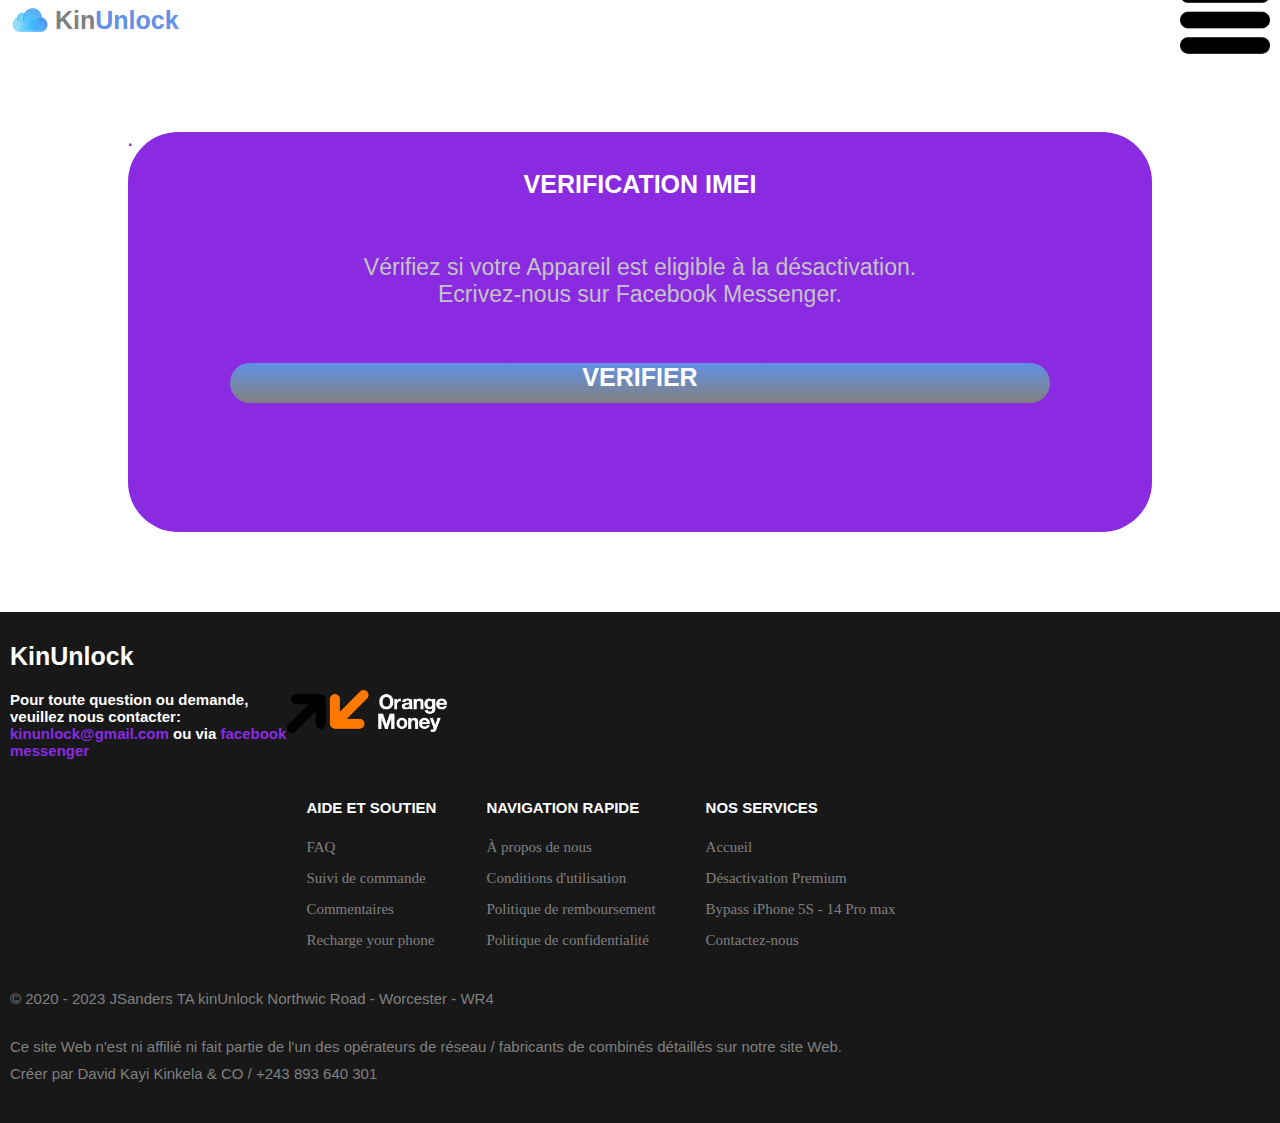
<file: verification_imei.html>
<!DOCTYPE html>
<html lang="fr">
<head>
    <meta charset="UTF-8">
    <meta name="viewport" content="width=device-width, initial-scale=1.0">
    <title>Vérification_IMEI</title>
    <link rel="stylesheet" href="css/styles3.css">
</head>
<body>
    <header>
        <div class="logo">
            <img src="image/Icloud_logo.png" alt="">
            <h1>Kin<span>Unlock</span></h1>
        </div>
        <ul class="menu">
            <li><a href="index.html">Accueil</a></li>
            <li><a href="desactiver_premium.html">Désactivation Premium</a></li>
            <li><a href="Bypass iPhone 5S - 14 Pro max.html">Bypass iPhone 5S - 14 Pro max</a></li>
            <li><a href="contactez-nous.html">Contactez-nous</a></li>
        </ul>
        <div class="numéro">
            <a href="https://www.facebook.com/profile.php?id=61554646595734">
                <img src="icone/messenger.png" alt="">
                <p>Contact</p>
            </a>
        </div>
        <img class="menu_liste" src="icone/liste.png" alt="">
    </header>
    <script>
        const menuHamburger = document.querySelector(".menu_liste")
        const navLinks = document.querySelector(".menu")

        menuHamburger.addEventListener('click',()=>{
        navLinks.classList.toggle('mobile-menu')
        })
    </script>

    <!-- verifier -->
    
    <section class="find">
        <hr>
        <div class="fond">
            <div class="find1">
                <h4>.</h4>
                <h1>VERIFICATION IMEI</h1>
                <P>Vérifiez si votre Appareil est eligible à la désactivation. <br>Ecrivez-nous sur Facebook Messenger.</P>
            </div>
            <div class="find2" >
                <h2><a href="https://www.facebook.com/profile.php?id=61554646595734">VERIFIER</a></h2>
            </div>
    
        </div>
    </section>



    <!-- fin -->

    <section id="fin">
        <div class="fin1">
            <div class="fin11">
                <div class="fin111">
                    <div>
                        <h1>KinUnlock</h1>
                        <h2>Pour toute question ou demande, veuillez nous contacter: <a href="kinunlock@gmail.com">kinunlock@gmail.com</a> ou via <a href="https://www.facebook.com/profile.php?id=61554646595734">facebook messenger</a></h2>
                    </div>
                    <div>
                        <img src="icone/orange.PNG" alt="">
                        <p>© 2020 - 2023 JSanders TA kinUnlock Northwic Road - Worcester - WR4</p>
                    </div>
    
                </div>
                <div class="fin112">
                    <div class="fin1121">
                        <h2>AIDE ET SOUTIEN</h2>
                        <li><a href="#fin">FAQ</a></li>
                        <li><a href="#fin">Suivi de commande</a></li>
                        <li><a href="#fin">Commentaires</a></li>
                        <li><a href="#fin">Recharge your phone</a></li>
                    </div>
                    <div class="fin1121">
                        <h2>NAVIGATION RAPIDE</h2>
                        <li><a href="#fin">À propos de nous</a></li>
                        <li><a href="#fin">Conditions d'utilisation</a></li>
                        <li><a href="#fin">Politique de remboursement</a></li>
                        <li><a href="#fin">Politique de confidentialité</a></li>
                    </div>
                    <div class="fin1121">
                        <h2>NOS SERVICES</h2>
                        <li><a href="index.html">Accueil</li>
                        <li><a href="desactiver_premium.html">Désactivation Premium</a></li>
                        <li><a href="Bypass iPhone 5S - 14 Pro max.html">Bypass iPhone 5S - 14 Pro max</a></li>
                        <li><a href="contactez-nous.html">Contactez-nous</a></li>
                        
                    </div>
    
                </div>
    
            </div>
            <div class="fin12">
                <p class="imp">© 2020 - 2023 JSanders TA kinUnlock Northwic Road - Worcester - WR4</p>
                <br>
                <p> Ce site Web n'est ni affilié ni fait partie de l'un des opérateurs de réseau / fabricants de combinés détaillés sur notre site Web.</p>
                <p>Créer par David Kayi Kinkela & CO / +243 893 640 301</p>
                <h2>.</h2>
            </div>
        </div>
    
    </section>
    
</body>
</html>
</file>
<file: css/styles2.css>
*{
    margin: 0;
    padding: 0;
    scroll-behavior: smooth;
    box-sizing: border-box;
    

}

a{
    text-decoration: 0;
    font-size: 13px;
}

/* scrollbar CSS */
::-webkit-scrollbar{
    width: 8px;
}
::-webkit-scrollbar-thumb{
    background-color: gray;
    border-radius: 30px;
}

header{
    display: flex;
    align-items: center;
    justify-content: space-between;
    padding: 10px 30px;
    font-family: Arial, Helvetica, sans-serif;
    
}

div.logo{
    display: flex;
    align-items: center;

}
div.logo img{
    width: 70px;
    height: 50px;
}
div.logo h1{
    font-size: 25px;
    color: gray;
}
div.logo h1 span{
    color: rgb(98, 144, 230) ;
}
.menu{
    display: flex;
}
.menu li{
    margin-left: 50px;
    position: relative;
    list-style: none;
    display: flex;
    align-items: center;
    justify-content: center;
    transition: 0.5s;

}
.menu li a{
    color: gray;
    transition: 0.5s;
    font-size: 13px;
    text-decoration: none;
}
.menu li a:hover{
    color: rgb(98, 144, 230);
    font-size: 19px;
}
.menu li:hover::after{
    content: "";
    position: absolute;
    z-index: -1;

}
.numéro{
    font-size: 18px;
    color: rgb(255, 255, 255);
    padding: 0px 25px;
    background: linear-gradient(rgb(98, 144, 230),gray);
    border-radius: 60px;
    display: flex;
}
.numéro a{
    display: flex;
    align-items: center;
}
.numéro img{
    width: 40px;
    margin-left: -25px;
    margin-right: 30px;
    border-radius: 60px;

}
.numéro p{
    margin-right: 20px;
    font-size: 18px;
    color: white;
}

.menu_liste{
    margin-right: 60px;
    margin-left:  1150px;
    width: 60px;
    position: absolute;
    display: none;
}

/* tab */
@media (max-width:1280px) {
    div.logo img{
        width: 50px;
        height: 40px;
        margin-left: -25px;
    }
    div.logo h1{
        font-size: 25px;
        color: gray;
    }
    
    html{
        width: 100%;
    }
    .menu_liste{
        display: block;
        width: 90px;
        
    }

    .menu{
        top: 0;
        left: 0;
        position: absolute;
        background-color: rgba(172, 172, 172, 0.829);
        backdrop-filter: blur(7px);
        width: 100%;
        height: 800px;
        display: flex;
        justify-content: center;
        align-items: center;
        flex-direction: column;
        margin-left: -100%;
        transition: all 0.5s ease;
        
    }
    .menu.mobile-menu{
        margin-left: 0;
    }
    .menu li a{
        
        font-size: 22px;
        margin-left: -17%;
        margin-bottom: 60px;
        transition: 0.5s;
        color: rgb(78, 78, 78);


    }
    .a1{
        display: none;
    }
    .menu li a:hover{
        font-size: 18px;
        
    }

    .numéro {
        display: none;
    }
    header{
        position: fixed;
        background-color: white;
        width: 100%;
        margin-top: -10px;
    }
   
}

/* phone */

@media (max-width:500px){
    html{
        width: 100%;
    }
    .menu_liste{
        margin-left: 80%;
        width: 30px;
    }
    .menu{
        width: 100%;
        height: 670px;
        
    }
    header{
        position: fixed;
        background-color: white;
        width: 100%;
        
    }
    
    
}


/* corps */




.bigtitle{
    background-color: black;
}
 
.title{
    text-align: center;

}
.title h1{
    font-size: 30px;
    font-family: Arial, Helvetica, sans-serif;
    color: white;
    margin-top: 100px;
    margin-bottom: 10px;
}
.title p{
    color: gray;
    font-family: Arial, Helvetica, sans-serif;
    margin-bottom: 30px;
    font-size: 18px;

}
.infopr{
    color: white;
    font-family: Arial, Helvetica, sans-serif;
    
}
.infopr h2{
    text-align: center;
    margin-bottom: 35px;
    font-size: 18px;
}

.bg{
    color: white;
    font-family: Arial, Helvetica, sans-serif;
    display: flex;
    justify-content: center;
    align-items: center;
    
}
.bg1{
    margin-bottom: 100px;
    margin-left: 10%;
}
.bg1 h4{
    margin-bottom: 40px;
    text-align: center;
    font-size: 18px;
}
.bg11{
    display: flex;
    margin-top: 50px;
    align-items: center;
    margin-bottom: 20px;
}
.bg11 img{
    width: 50px;
    margin-left: 60px;
    
}
.bg11 p{
    font-size: 18px;
    margin-left: 10px;
    margin-top: 3px;
}





.bg12{
    color: black;
    background-color: rgb(0, 0, 0);
    display: flex;
    align-items: center;
    height: 65vh;
    flex-direction: column;
    

}




form{
    background-color: rgb(98, 98, 209);
    border-radius: 20px;
    display: flex;
    flex-direction: column;
    box-shadow: 0 0 10 rgb(83, 83, 233);
    width: 700px;
    padding: 50Px;
    
    
   
}
form hr{
    margin-bottom: 20px;
}
form h2{
    color: black;
    margin-top: -20px;
    font-size: 50px;
    margin-bottom: 15px;
    text-align: center;
}
label{
    font-size: 30px;
    font-weight: 400;
    margin-top: 10px;
    letter-spacing: 1px;
    color: white;
    /* margin-left: -165px; */

}
input {
    width: 600px;
    padding: 1px;
    height: 50px;
    font-size: 25px;
    margin-bottom: 10px;
    /* margin-left: -170px; */
    border-radius: 10px;
}
select{
    box-shadow: none;
    background-image: none;
}
select::-ms-expand{
    display: none;
}
select{
    display: flex;
    width: 600px;
    height: 50px;
    border-radius: 10px;
    font-size: 25px;
    padding: 0.5em;
    cursor: pointer;
}

input[type="file"]{
    width: 2px;
    margin-left: -180px;
    margin-top: 40px;

}
.preuve{
    color: rgb(0, 0, 0);
    height: 70px;
    width: 600px;
    background-color: rgb(253, 215, 0);
    font-size: 25px;
    border-radius: 10px;
    display: flex;
    justify-content: center;
    align-items: center;
    cursor: pointer;

}
.preuve img{
    width: 42px;
    margin-right: 20px;
}
.capture{
    display: flex;
}




button{
    margin-top: 20px;
    padding: 10px 25px;
    background: linear-gradient(rgb(98, 144, 230),gray);
    border-radius: 60px;
    height: 60px;
    color: white;
    font-size: 23px;
    cursor: pointer;

}









.contact h1{
    font-family: Arial, Helvetica, sans-serif;
    font-size: 50px;
}


.bg2{
    margin-top: 50px;
    margin-left: 200px;
}
.bg2 h2{
    margin-top: -60px;
    text-align: center;
    margin-bottom: 40px;
    font-size: 18px;
    width: 90%;
    margin-left: 30px;

}
.bg2 h3{
    text-align: center;
    margin-top: 20px;
    font-size: 25px;
}
.bg21{
    align-items: center;
    justify-content: center;
    display: flex;
}
.bg211{
    width: 80%;
    margin-right: 50px;
    margin-bottom: 50px;
}

/* tab */
@media (max-width:1280px){
    .bg1{
        margin-left: 0px;
    }
    .title h1{
        font-size: 23px;
    }
    .title p{
        font-size: 18px;
    }
    .infopr h2{
        margin-top: 30px;
        font-size: 16px;
    }
    .bg11{
        margin-top: 70px;
    }
    .bg11 img{
        width: 50px;

    }
    .bg111 p{
        font-size: 16px;
    }
    .bg1 h4{
        margin-bottom: 50px;
        font-size: 16px;

    }


    .bg{
        flex-direction: column;
    }
    form{
        width: 330px;
        padding: 15Px;
    }
    form h2{
        margin-top: 10px;
        font-size: 30px;
    }
    form hr{
        margin-bottom: 10px;
    }
    label{
        font-size: 18px;
    }
    input{
        width: 300px;
        height: 27px;
        font-size: 15px;
    }
    select{
        width: 300px;
        font-size: 15px;
        height: 35px;
    }
    .preuve{
        font-size: 16px;
        font-size: 16px;
        width: 300px;
        height: 40px;
    }
    .preuve img{
        width: 30px;
    }
    button{
        margin-top: 0px;
        font-size: 18px;
        height: 50px;
    }
    .bg2{
        margin-left: 0px;
    }
    .bg2 h2{
        margin-top: 0px;
        margin-left: 5%;
        font-size: 17px;
    }
    .bg211{
        width: 90%;
        margin-left: 10%;
    }
    .bg2 h3{
        margin-top: 10px;
        font-size: 17px;
        margin-bottom: 20px;
    }

}









/* tarif */

#tarif{
    font-family: Arial, Helvetica, sans-serif;
}
.tarif1 h1{
    margin-top: 70px;
    font-size: 30px;
    text-align: center;
    text-decoration: underline;
}
.tarif1 h2{
    margin-top: 60px;
    margin-bottom: 40px;
    font-size: 25px;
    text-align: center;
}
.tarif2{
    display: flex;
    text-align: center;
    justify-content: center;
    margin-top: 50px;


}
.tarif21 h2{
    font-size: 23px;

}
.tarif21 p{
    font-size: 20px;
    margin-top: 20px;
}
.tarif22 h2{
    font-size: 23px;
    margin-left: 250px;

}
.tarif22 p{
    font-size: 20px;
    margin-left: 250px;
    margin-top: 20px;
}
.tarif3{
    display: flex;
    text-align: center;
    justify-content: center;
    margin-top: 50px;
    
}
.tarif31 h2{
    font-size: 23px;

}
.tarif31 p{
    font-size: 20px;
    margin-top: 20px;    
}
.tarif32 h2{
    font-size: 23px;
    margin-left: 100px;
    
}
.tarif32 p{
    font-size: 20px;
    margin-left: 100px;
    margin-top: 20px;
}


.tarif4{
    display: flex;
    text-align: center;
    justify-content: center;
    margin-top: 50px;
    
}
.tarif41 h2{
    font-size: 23px;

}
.tarif41 p{
    font-size: 20px;
    margin-top: 20px;    
}
.tarif42{
    margin-bottom: 80px;
}
.tarif42 h2{
    font-size: 23px;
    margin-left: 100px;
    
}
.tarif42 p{
    font-size: 20px;
    margin-left: 100px;
    margin-top: 20px;
}
.tarif5 h2{
    margin-top: 60px;
    margin-bottom: 50px;
    font-size: 25px;
    text-align: center;
}
.tarif6{
    text-align: center;
}
.tarif6 h2{
    margin-top: 40px;
    font-size: 23px;
}
.tarif6 p{
    margin-bottom: 10px;
    margin-top: 20px;
    font-size: 20px;
}



/* tab */
@media (max-width:1280px){
    .tarif1 h2{
        font-size: 45px;
    }
    .tarif2 h2{
        font-size: 35px;

    }
    .tarif2 p{
        font-size: 35px;
    }
    .tarif3 h2{
        font-size: 35px;

    }
    .tarif3 p{
        font-size: 35px;
    }
    .tarif4 h2{
        font-size: 35px;

    }
    .tarif4 p{
        font-size: 35px;
    }
    .tarif5 h2{
        font-size: 45px;
    }
    .tarif6{
        text-align: center;
    }
    .tarif6 h2{
        font-size: 35px;
    }
    .tarif6 p{
        font-size: 35px;
    }
    
}













/* etat */


.etat{
    margin-left: 30px;
    font-family: Arial, Helvetica, sans-serif;
    margin-right: 30px;
}

.etat hr{
    margin-left: 30px;
    margin-right: 30px;
}

.etat2 h2{
    font-size: 20px;
    margin-bottom: 30px;
    margin-top: 30px;

}
.etat2 h2 a{
    font-size: 20px;
    text-decoration: underline;
}
.etat2 img{
    width: 70%;
    margin-left: 10%;
}

/* tab */
@media (max-width:1280px){
    .etat2 h2{
        font-size: 35px;
    }
    .etat2 h2 a{
        font-size: 35px;
    }
    .etat2 img{
        width: 80%;
    }
}






















/* etape */
.etapes{
    font-family: Arial, Helvetica, sans-serif;
    margin-left: 30px;
    margin-right: 30px;
}
.etapes1 h1{
    text-decoration: underline;
    margin-bottom: 60px;
    margin-top: 60px;
    text-align: center;
    font-size: 28px;
}
.etapes1 p{
    margin-top: 10px;
    text-align: center;
    font-size: 23px;
    margin-bottom: 80px;
}
.etapes2{
    display: flex;
    align-items: center;
}

.etapes21 h1{
    text-align: center;
    background: linear-gradient(rgb(98, 144, 230),gray);
    font-size: 60px;
    border-radius: 70px;
    width: 70px;
    margin-right: 60px;
    margin-left: 30px;

}
.etapes22 h2{
    font-size: 20px;
    margin-bottom: 10px;
    margin-top: 10px;
}
.etapes22 h2 span{
    color: rgb(98, 144, 230);
}
.etapes22 a{
    color: black;
    font-size: 20px;
    text-decoration: underline;
    margin-bottom: 0px;

}
.etapes3{
    display: flex;
    align-items: center;
    margin-top: 90px;
}
.etapes31 h1{
    text-align: center;
    background: linear-gradient(rgb(98, 144, 230),gray);
    font-size: 60px;
    border-radius: 70px;
    width: 70px;
    margin-right: 60px;
    margin-left: 30px;
}
.etapes32 h2{
    font-size: 20px;

}
.etapes4 img{
    width: 50%;
    margin-left: 25%;
}
.etapes5{
    display: flex;
    align-items: center;
    margin-top: 90px;
}
.etapes51 h1{
    text-align: center;
    background: linear-gradient(rgb(98, 144, 230),gray);
    font-size: 60px;
    border-radius: 70px;
    width: 70px;
    margin-right: 60px;
    margin-left: 30px;
}
.etapes52 h2{
    font-size: 20px;
    margin-bottom: 10px;

}
.etapes h2 a{
    color: blue;
    font-size: 20px;
    text-decoration: underline;
}


.etapes6{
    display: flex;
    align-items: center;
    margin-top: 90px;
}
.etapes61 h1{
    text-align: center;
    background: linear-gradient(rgb(98, 144, 230),gray);
    font-size:60px;
    border-radius: 70px;
    width: 70px;
    margin-right: 60px;
    margin-left: 30px;
}
.etapes62 h2{
    font-size: 20px;
    margin-bottom: 10px;

}


.etapes7{
    display: flex;
    align-items: center;
    margin-top: 90px;
}
.etapes71 h1{
    text-align: center;
    background: linear-gradient(rgb(98, 144, 230),gray);
    font-size: 60px;
    border-radius: 70px;
    width: 70px;
    margin-right: 60px;
    margin-left: 30px;
}
.etapes72 h2{
    font-size: 20px;
    margin-bottom: 10px;

}

.etapes8 p{
    margin-top: 25px;
    font-size: 20px;
    margin-bottom: 40px;
    text-align: center;
}
.etapes9 h2{
    margin-top: 30px;
    text-align: center;
    font-size: 25px;
}

/* tab */
@media (max-width:1280px){
    
    .etapes1 h1{
        font-size: 25px;
    }
    .etapes1 p{
        font-size: 17px;
    }
    .etapes21 h1{
        font-size: 40px;
        border-radius: 70px;
        width: 50px;
        margin-right: 30px;
        margin-left: 0px;
    
    }
    .etapes31 h1{
        font-size: 40px;
        border-radius: 70px;
        width: 50px;
        margin-right: 30px;
        margin-left: 0px;
    
    }
    .etapes41 h1{
        font-size: 40px;
        border-radius: 70px;
        width: 50px;
        margin-right: 30px;
        margin-left: 0px;
    
    }
    .etapes51 h1{
        font-size: 40px;
        border-radius: 70px;
        width: 50px;
        margin-right: 30px;
        margin-left: 0px;
    
    }
    .etapes61 h1{
        font-size: 40px;
        border-radius: 70px;
        width: 50px;
        margin-right: 30px;
        margin-left: 0px;
    
    }
    .etapes71 h1{
        font-size: 40px;
        border-radius: 70px;
        width: 50px;
        margin-right: 30px;
        margin-left: 0px;
    
    }

    .etapes h2{
        font-size: 17px;
    }
    .etapes h2 a{
        font-size: 17px;
    }
    .etapes8 p{
        font-size: 18px;
    }
    .etapes4 img{
        width: 85%;
        margin-left: 10%;
    }

}









/* fin */
#fin{
    background-color: rgb(24, 24, 24);
}
.fin1{
    color: white;
}
.fin11{
    display: flex;
    align-items: center;
}
.fin111{
    margin-left: 70px;
    width: 40%;
}
.fin111 h1{
    font-family: Arial, Helvetica, sans-serif;
    margin-top: 30px;
    font-size: 30px;

}
.fin111 h2{
    font-family: Arial, Helvetica, sans-serif;
    font-size: 18px;
    margin-top: 20px;
}
.fin111 h2 a{
    font-size: 18px;
    color: blueviolet;
}
.fin111 img{
    margin-top: -50px;
    margin-bottom: -50px;
    width: 50%;
}
.fin111 p{
    font-family: Arial, Helvetica, sans-serif;
    font-size: 18px;
    color: grey;
    
}
.fin112{
    display: flex;

}
.fin1121{
    margin-left: 50px;
}
.fin1121 h2{
    font-family: Arial, Helvetica, sans-serif;
    font-size: 23px;
    margin-bottom: 20px;
    margin-top: 30px;
    

}
.fin1121 li{
    margin-top: 10px;
    list-style: none;
    font-size: 18px;
    

}
.fin1121 li a{
    color: grey;
    font-size: 18px;
}
.fin12 {
    margin-left: 70px;
    font-family: Arial, Helvetica, sans-serif;
    margin-top: 30px;
    color: gray;
    font-size: 13px;

}
.fin12 p{
    margin-top: 10px;
    font-size: 18px;
}
.fin12 h2{
    margin-top: 10px;
    color:  rgb(24, 24, 24);
}
.imp{
    display: none;

}

/* tab */

@media (max-width:1280px){
    .fin111{
        display: flex;
        margin-left: 10px;
    }
    .fin111 p{
        display: none;
    }
    .fin11{
        flex-direction: column;
        align-items: normal;
        width: 90%;
    }
    .fin111 img{
        margin-top: 30px;
        margin-left: -5px;
        width: 13pc;
    }
    .fin112{
        display: flex;
        justify-content: center;
        margin-top: 10px;
        margin-bottom: 10Px;
    }
    .fin12{
        font-size: 18px;
    }
    .imp{
        display: block;
        font-size: 18px;
    }
    .fin111 h1{
        font-size: 25px;
    }
    .fin111 h2{
        font-size: 15px;
        width: 110%;
        margin-bottom: 30px;
    }
    .fin111 h2 a{
        font-size: 15px;
    }
    .fin1121 h2{
        font-size: 15px;
        margin-top: 0px;
    }
    .fin1121 li a{
        font-size: 15px;
    }
    .fin12{
        margin-left: 10px;
    }
    .fin12 p{
        
        font-size: 15px;
    }
}
</file>
<file: css/styles4.css>
*{
    margin: 0;
    padding: 0;
    scroll-behavior: smooth;
    box-sizing: border-box;
    

}

a{
    text-decoration: 0;
    font-size: 13px;
}

/* scrollbar CSS */
::-webkit-scrollbar{
    width: 8px;
}
::-webkit-scrollbar-thumb{
    background-color: gray;
    border-radius: 30px;
}

header{
    display: flex;
    align-items: center;
    justify-content: space-between;
    padding: 10px 30px;
    font-family: Arial, Helvetica, sans-serif;
    
}

div.logo{
    display: flex;
    align-items: center;

}
div.logo img{
    width: 70px;
    height: 50px;
}
div.logo h1{
    font-size: 25px;
    color: gray;
}
div.logo h1 span{
    color: rgb(98, 144, 230) ;
}
.menu{
    display: flex;
}
.menu li{
    margin-left: 50px;
    position: relative;
    list-style: none;
    display: flex;
    align-items: center;
    justify-content: center;
    transition: 0.5s;

}
.menu li a{
    color: gray;
    transition: 0.5s;
    font-size: 13px;
    text-decoration: none;
}
.menu li a:hover{
    color: rgb(98, 144, 230);
    font-size: 19px;
}
.menu li:hover::after{
    content: "";
    position: absolute;
    z-index: -1;

}
.numéro{
    font-size: 18px;
    color: rgb(255, 255, 255);
    padding: 0px 25px;
    background: linear-gradient(rgb(98, 144, 230),gray);
    border-radius: 60px;
    display: flex;
}
.numéro a{
    display: flex;
    align-items: center;
}
.numéro img{
    width: 40px;
    margin-left: -25px;
    margin-right: 30px;
    border-radius: 60px;

}
.numéro p{
    margin-right: 20px;
    font-size: 18px;
    color: white;
}

.menu_liste{
    margin-right: 60px;
    margin-left:  1150px;
    width: 60px;
    position: absolute;
    display: none;
}

/* tab */
@media (max-width:1280px) {
    div.logo img{
        width: 50px;
        height: 40px;
        margin-left: -25px;
    }
    div.logo h1{
        font-size: 25px;
        color: gray;
    }
    
    html{
        width: 100%;
    }
    .menu_liste{
        display: block;
        width: 90px;
        
    }

    .menu{
        top: 0;
        left: 0;
        position: absolute;
        background-color: rgba(172, 172, 172, 0.829);
        backdrop-filter: blur(7px);
        width: 100%;
        height: 800px;
        display: flex;
        justify-content: center;
        align-items: center;
        flex-direction: column;
        margin-left: -100%;
        transition: all 0.5s ease;
        
    }
    .menu.mobile-menu{
        margin-left: 0;
    }
    .menu li a{
        
        font-size: 22px;
        margin-left: -17%;
        margin-bottom: 60px;
        transition: 0.5s;
        color: rgb(78, 78, 78);


    }
    .a1{
        display: none;
    }
    .menu li a:hover{
        font-size: 18px;
        
    }

    .numéro {
        display: none;
    }
    header{
        position: fixed;
        background-color: white;
        width: 100%;
        margin-top: -10px;
    }
   
}

/* phone */

@media (max-width:500px){
    html{
        width: 100%;
    }
    .menu_liste{
        margin-left: 80%;
        width: 30px;
    }
    .menu{
        width: 100%;
        height: 670px;
        
    }
    header{
        position: fixed;
        background-color: white;
        width: 100%;
        
    }
    
    
}













.titre{
    margin-top: 50px;
    margin-bottom: 30px;
}
.form-img{
    display: flex;
    align-items: center;
    margin-left: 100px;
    margin-top: -50px;
}
.form-img form{
    width: 35%;
    display: flex;
    flex-direction: column;
    margin-top: 100px;

}


.form-img form input , textarea{
    margin: 10px 0;
    padding: 18px;
    border-radius: 30px;
    background-color: rgba(177, 176, 176, 0.342);
    border: 0;
    outline: 0;
    resize: none;
    width: 130%;
    font-size: 25px;


}



.contact h1{
    font-family: Arial, Helvetica, sans-serif;
    font-size: 30px;
    text-align: center;
}

.image h3{
    font-family: Arial, Helvetica, sans-serif;
    font-size: 20px;
    text-align: center;
    margin-top: -50px;
    margin-bottom: 60px;
    margin-left: 10%;

}
.contact h4{
    font-family: Arial, Helvetica, sans-serif;
    font-size: 20px;
    text-align: center;
    margin-bottom: 40px;
    margin-top: 40px;

}
button{
    margin-top: 20px;
    margin-left: 30%;
    padding: 10px 25px;
    background: linear-gradient(rgb(98, 144, 230),gray);
    border-radius: 60px;
    height: 60px;
    color: white;
    font-size: 15px;
    cursor: pointer;

}

.image img{
    width: 50%;
    object-fit: cover;
    border-radius: 30px;
    margin-top: 0px;
    margin-left: 400px;
    
}
.image{
    margin-left: 0px;
}
.contact h2{
    font-size: 20px;
    margin-top: 40px;
    font-family: Arial, Helvetica, sans-serif;
    margin-bottom: 60px;
    margin-left: 20%;
}
.hr{
    display: none;
}
.contacte{
    display: none;
}
/* tab */

@media (max-width:1280px){
    .contact{
        display: none;
    }
    .contacte{
        display: block;
        align-items: center;
        justify-content: center;
        text-align: center;
        font-family: Arial, Helvetica, sans-serif;
        display: flex;
        flex-direction: column;
    }
    .imagee img{
        width: 12pc;
        margin-bottom: 60px;

    }
    .form-imge form{
        width: 18pc;
        display: flex;
        flex-direction: column;
    
    }
    .contacte h4{
        font-size: 35px;
        margin-bottom: 20px;
    }
    
    .form-imge form input {
        margin: 5px 0;
        padding: 18px;
        border-radius: 20px;
        background-color: rgba(177, 176, 176, 0.342);
        border: 0;
        outline: 0;
        height: 20px;
        resize: none;
        width: 100%;
        font-size: 17px;
    
    
    }
    .form-imge textarea{
        margin: 5px 0;
        padding: 18px;
        border-radius: 20px;
        background-color: rgba(177, 176, 176, 0.342);
        border: 0;
        outline: 0;
        resize: none;
        width: 100%;
        font-size: 17px;

    }
    button{
        margin-top: 20px;
        padding: 10px 25px;
        background: linear-gradient(rgb(98, 144, 230),gray);
        border-radius: 60px;
        height: 40px;
        color: white;
        font-size: 12px;
        cursor: pointer;
        margin-bottom: 50px;
        margin-left: 0%;
    
    }
    .contacte h1{
        margin-top: 5pc;
        font-size: 30px;
        margin-bottom: 20px;
    }
    .contacte h2{
        margin-bottom: 30px;
        font-size: 18px;
    }
    .imagee h3{
        margin-top: 50px;
        font-size: 20px;
        margin-bottom: 60px;
    } 
    .contacte h4{
        font-size: 17px;
    }


}



/* fin */
#fin{
    background-color: rgb(24, 24, 24);
}
.fin1{
    color: white;
}
.fin11{
    display: flex;
    align-items: center;
}
.fin111{
    margin-left: 70px;
    width: 40%;
}
.fin111 h1{
    font-family: Arial, Helvetica, sans-serif;
    margin-top: 30px;
    font-size: 30px;

}
.fin111 h2{
    font-family: Arial, Helvetica, sans-serif;
    font-size: 18px;
    margin-top: 20px;
}
.fin111 h2 a{
    font-size: 18px;
    color: blueviolet;
}
.fin111 img{
    margin-top: -50px;
    margin-bottom: -50px;
    width: 50%;
}
.fin111 p{
    font-family: Arial, Helvetica, sans-serif;
    font-size: 18px;
    color: grey;
    
}
.fin112{
    display: flex;

}
.fin1121{
    margin-left: 50px;
}
.fin1121 h2{
    font-family: Arial, Helvetica, sans-serif;
    font-size: 23px;
    margin-bottom: 20px;
    margin-top: 30px;
    

}
.fin1121 li{
    margin-top: 10px;
    list-style: none;
    font-size: 18px;
    

}
.fin1121 li a{
    color: grey;
    font-size: 18px;
}
.fin12 {
    margin-left: 70px;
    font-family: Arial, Helvetica, sans-serif;
    margin-top: 30px;
    color: gray;
    font-size: 13px;

}
.fin12 p{
    margin-top: 10px;
    font-size: 18px;
}
.fin12 h2{
    margin-top: 10px;
    color:  rgb(24, 24, 24);
}
.imp{
    display: none;

}

/* tab */

@media (max-width:1280px){
    .fin111{
        display: flex;
        margin-left: 10px;
    }
    .fin111 p{
        display: none;
    }
    .fin11{
        flex-direction: column;
        align-items: normal;
        width: 90%;
    }
    .fin111 img{
        margin-top: 30px;
        margin-left: -5px;
        width: 13pc;
    }
    .fin112{
        display: flex;
        justify-content: center;
        margin-top: 10px;
        margin-bottom: 10Px;
    }
    .fin12{
        font-size: 18px;
    }
    .imp{
        display: block;
        font-size: 18px;
    }
    .fin111 h1{
        font-size: 25px;
    }
    .fin111 h2{
        font-size: 15px;
        width: 110%;
        margin-bottom: 30px;
    }
    .fin111 h2 a{
        font-size: 15px;
    }
    .fin1121 h2{
        font-size: 15px;
        margin-top: 0px;
    }
    .fin1121 li a{
        font-size: 15px;
    }
    .fin12{
        margin-left: 10px;
    }
    .fin12 p{
        
        font-size: 15px;
    }
}
</file>
<file: css/styles1.css>
*{
    margin: 0;
    padding: 0;
    scroll-behavior: smooth;
    box-sizing: border-box;
    

}

a{
    text-decoration: 0;
    font-size: 13px;
}

/* scrollbar CSS */
::-webkit-scrollbar{
    width: 8px;
}
::-webkit-scrollbar-thumb{
    background-color: gray;
    border-radius: 30px;
}

header{
    display: flex;
    align-items: center;
    justify-content: space-between;
    padding: 10px 30px;
    font-family: Arial, Helvetica, sans-serif;
    
}

div.logo{
    display: flex;
    align-items: center;

}
div.logo img{
    width: 70px;
    height: 50px;
}
div.logo h1{
    font-size: 25px;
    color: gray;
}
div.logo h1 span{
    color: rgb(98, 144, 230) ;
}
.menu{
    display: flex;
}
.menu li{
    margin-left: 50px;
    position: relative;
    list-style: none;
    display: flex;
    align-items: center;
    justify-content: center;
    transition: 0.5s;

}
.menu li a{
    color: gray;
    transition: 0.5s;
    font-size: 13px;
    text-decoration: none;
}
.menu li a:hover{
    color: rgb(98, 144, 230);
    font-size: 19px;
}
.menu li:hover::after{
    content: "";
    position: absolute;
    z-index: -1;

}
.numéro{
    font-size: 18px;
    color: rgb(255, 255, 255);
    padding: 0px 25px;
    background: linear-gradient(rgb(98, 144, 230),gray);
    border-radius: 60px;
    display: flex;
}
.numéro a{
    display: flex;
    align-items: center;
}
.numéro img{
    width: 40px;
    margin-left: -25px;
    margin-right: 30px;
    border-radius: 60px;

}
.numéro p{
    margin-right: 20px;
    font-size: 18px;
    color: white;
}

.menu_liste{
    margin-right: 60px;
    margin-left:  1150px;
    width: 60px;
    position: absolute;
    display: none;
}

/* tab */
@media (max-width:1280px) {
    div.logo img{
        width: 50px;
        height: 40px;
        margin-left: -25px;
    }
    div.logo h1{
        font-size: 25px;
        color: gray;
    }
    
    html{
        width: 100%;
    }
    .menu_liste{
        display: block;
        width: 90px;
        
    }

    .menu{
        top: 0;
        left: 0;
        position: absolute;
        background-color: rgba(172, 172, 172, 0.829);
        backdrop-filter: blur(7px);
        width: 100%;
        height: 800px;
        display: flex;
        justify-content: center;
        align-items: center;
        flex-direction: column;
        margin-left: -100%;
        transition: all 0.5s ease;
        
    }
    .menu.mobile-menu{
        margin-left: 0;
    }
    .menu li a{
        
        font-size: 22px;
        margin-left: -17%;
        margin-bottom: 60px;
        transition: 0.5s;
        color: rgb(78, 78, 78);


    }
    .a1{
        display: none;
    }
    .menu li a:hover{
        font-size: 18px;
        
    }

    .numéro {
        display: none;
    }
    header{
        position: fixed;
        background-color: white;
        width: 100%;
        margin-top: -10px;
    }
   
}

/* phone */

@media (max-width:500px){
    html{
        width: 100%;
    }
    .menu_liste{
        margin-left: 80%;
        width: 30px;
    }
    .menu{
        width: 100%;
        height: 670px;
        
    }
    header{
        position: fixed;
        background-color: white;
        width: 100%;
        
    }
    
    
}


/* corps */




.bigtitle{
    background-color: black;
}
 
.title{
    text-align: center;

}
.title h1{
    font-size: 30px;
    font-family: Arial, Helvetica, sans-serif;
    color: white;
    margin-top: 100px;
    margin-bottom: 10px;
}
.title p{
    color: gray;
    font-family: Arial, Helvetica, sans-serif;
    margin-bottom: 30px;
    font-size: 18px;

}
.infopr{
    color: white;
    font-family: Arial, Helvetica, sans-serif;
    
}
.infopr h2{
    text-align: center;
    margin-bottom: 35px;
    font-size: 18px;
}

.bg{
    color: white;
    font-family: Arial, Helvetica, sans-serif;
    display: flex;
    justify-content: center;
    align-items: center;
    
}
.bg1{
    margin-bottom: 100px;
    margin-left: 10%;
}
.bg1 h4{
    margin-bottom: 40px;
    text-align: center;
    font-size: 18px;
}
.bg11{
    display: flex;
    margin-top: 50px;
    align-items: center;
    margin-bottom: 20px;
}
.bg11 img{
    width: 50px;
    margin-left: 60px;
    
}
.bg11 p{
    font-size: 18px;
    margin-left: 10px;
    margin-top: 3px;
}





.bg12{
    color: black;
    background-color: rgb(0, 0, 0);
    display: flex;
    align-items: center;
    height: 65vh;
    flex-direction: column;
    

}




form{
    background-color: rgb(98, 98, 209);
    border-radius: 20px;
    display: flex;
    flex-direction: column;
    box-shadow: 0 0 10 rgb(83, 83, 233);
    width: 700px;
    padding: 50Px;
    
    
   
}
form hr{
    margin-bottom: 20px;
}
form h2{
    color: black;
    margin-top: -20px;
    font-size: 50px;
    margin-bottom: 15px;
    text-align: center;
}
label{
    font-size: 30px;
    font-weight: 400;
    margin-top: 10px;
    letter-spacing: 1px;
    color: white;
    /* margin-left: -165px; */

}
input {
    width: 600px;
    padding: 1px;
    height: 50px;
    font-size: 25px;
    margin-bottom: 10px;
    /* margin-left: -170px; */
    border-radius: 10px;
}
select{
    box-shadow: none;
    background-image: none;
}
select::-ms-expand{
    display: none;
}
select{
    display: flex;
    width: 600px;
    height: 50px;
    border-radius: 10px;
    font-size: 25px;
    padding: 0.5em;
    cursor: pointer;
}

input[type="file"]{
    width: 2px;
    margin-left: -180px;
    margin-top: 40px;

}
.preuve{
    color: rgb(0, 0, 0);
    height: 70px;
    width: 600px;
    background-color: rgb(253, 215, 0);
    font-size: 25px;
    border-radius: 10px;
    display: flex;
    justify-content: center;
    align-items: center;
    cursor: pointer;

}
.preuve img{
    width: 42px;
    margin-right: 20px;
}
.capture{
    display: flex;
}




button{
    margin-top: 20px;
    padding: 10px 25px;
    background: linear-gradient(rgb(98, 144, 230),gray);
    border-radius: 60px;
    height: 60px;
    color: white;
    font-size: 23px;
    cursor: pointer;

}









.contact h1{
    font-family: Arial, Helvetica, sans-serif;
    font-size: 30px;
}


.bg2{
    margin-top: 50px;
    margin-left: 200px;
}
.bg2 h2{
    margin-top: -60px;
    text-align: center;
    margin-bottom: 40px;
    font-size: 18px;
    width: 90%;
    margin-left: 30px;

}
.bg2 h3{
    text-align: center;
    margin-top: 20px;
    font-size: 25px;
}
.bg21{
    align-items: center;
    justify-content: center;
    display: flex;
}
.bg211{
    width: 80%;
    margin-right: 50px;
    margin-bottom: 50px;
}

/* tab */
@media (max-width:1280px){
    .bg1{
        margin-left: 0px;
    }
    .title h1{
        font-size: 23px;
    }
    .title p{
        font-size: 18px;
    }
    .infopr h2{
        margin-top: 30px;
        font-size: 16px;
    }
    .bg11{
        margin-top: 70px;
    }
    .bg11 img{
        width: 50px;

    }
    .bg111 p{
        font-size: 16px;
    }
    .bg1 h4{
        margin-bottom: 50px;
        font-size: 16px;

    }


    .bg{
        flex-direction: column;
    }
    form{
        width: 330px;
        padding: 15Px;
    }
    form h2{
        margin-top: 10px;
        font-size: 30px;
    }
    form hr{
        margin-bottom: 10px;
    }
    label{
        font-size: 18px;
    }
    input{
        width: 300px;
        height: 27px;
        font-size: 15px;
    }
    select{
        width: 300px;
        font-size: 15px;
        height: 35px;
    }
    .preuve{
        font-size: 16px;
        font-size: 16px;
        width: 300px;
        height: 40px;
    }
    .preuve img{
        width: 30px;
    }
    button{
        margin-top: 0px;
        font-size: 18px;
        height: 50px;
    }
    .bg2{
        margin-left: 0px;
    }
    .bg2 h2{
        margin-top: 0px;
        margin-left: 5%;
        font-size: 17px;
    }
    .bg211{
        width: 90%;
        margin-left: 10%;
    }
    .bg2 h3{
        margin-top: 10px;
        font-size: 17px;
        margin-bottom: 20px;
    }

}




/* phone */

@media (max-width:500px){
    
    
}









/* tarif */

#tarif{
    font-family: Arial, Helvetica, sans-serif;
}
.tarif1 h1{
    margin-top: 70px;
    font-size: 30px;
    text-align: center;
    text-decoration: underline;
}
.tarif1 h2{
    margin-top: 60px;
    margin-bottom: 40px;
    font-size: 25px;
    text-align: center;
}
.tarif2{
    display: flex;
    text-align: center;
    justify-content: center;
    margin-top: 50px;


}
.tarif21 h2{
    font-size: 23px;

}
.tarif21 p{
    font-size: 20px;
    margin-top: 20px;
}
.tarif22 h2{
    font-size: 23px;
    margin-left: 250px;

}
.tarif22 p{
    font-size: 20px;
    margin-left: 250px;
    margin-top: 20px;
}
.tarif3{
    display: flex;
    text-align: center;
    justify-content: center;
    margin-top: 50px;
    
}
.tarif31 h2{
    font-size: 23px;

}
.tarif31 p{
    font-size: 20px;
    margin-top: 20px;    
}
.tarif32 h2{
    font-size: 23px;
    margin-left: 100px;
    
}
.tarif32 p{
    font-size: 20px;
    margin-left: 100px;
    margin-top: 20px;
}


.tarif4{
    display: flex;
    text-align: center;
    justify-content: center;
    margin-top: 50px;
    
}
.tarif41 h2{
    font-size: 23px;

}
.tarif41 p{
    font-size: 20px;
    margin-top: 20px;    
}
.tarif42{
    margin-bottom: 80px;
}
.tarif42 h2{
    font-size: 23px;
    margin-left: 100px;
    
}
.tarif42 p{
    font-size: 20px;
    margin-left: 100px;
    margin-top: 20px;
}
.tarif5 h2{
    margin-top: 60px;
    margin-bottom: 50px;
    font-size: 25px;
    text-align: center;
}
.tarif6{
    text-align: center;
}
.tarif6 h2{
    margin-top: 40px;
    font-size: 23px;
}
.tarif6 p{
    margin-bottom: 10px;
    margin-top: 20px;
    font-size: 20px;
}



/* tab */
@media (max-width:1280px){
    .tarif1 h1{
        margin-top: 40px;
        font-size: 30px;
    }
    .tarif1 h2{
        margin-top: 50px;
        font-size: 25px;
    }
    .tarif2 h2{
        font-size: 17px;

    }
    .tarif21 p{
        margin-left: 30px;
    }
    .tarif22 h2{
        margin-left: 50px;
    }
    .tarif22 p{
        margin-left:30px;
    }
    .tarif2 p{
        font-size: 17px;
    }
    .tarif3 h2{
        font-size: 17px;

    }
    .tarif3 p{
        font-size: 17px;
    }
    .tarif32 h2{
        margin-left: 30px;
    }
    .tarif4 h2{
        font-size: 17px;

    }
    .tarif4 p{
        font-size: 17px;
    }
    .tarif42 h2{
        margin-left: 30px;
    }
    .tarif5 h2{
        margin-top: 10px;
        font-size: 25px;
    }
    .tarif6{
        text-align: center;
    }
    .tarif6 h2{
        font-size: 20px;
    }
    .tarif6 p{
        font-size: 17px;
    }
    
}













/* etat */


.etat{
    margin-left: 30px;
    font-family: Arial, Helvetica, sans-serif;
    margin-right: 30px;
}

.etat hr{
    margin-left: 30px;
    margin-right: 30px;
}

.etat2 h2{
    font-size: 20px;
    margin-bottom: 30px;
    margin-top: 30px;

}
.etat2 h2 a{
    font-size: 20px;
    text-decoration: underline;
}
.etat2 img{
    width: 70%;
    margin-left: 10%;
}

/* tab */
@media (max-width:1280px){
    .etat2 h2{
        font-size: 20px;
    }
    .etat2 h2 a{
        font-size: 20px;
    }
    .etat2 img{
        width: 80%;
    }
}






















/* etape */
.etapes{
    font-family: Arial, Helvetica, sans-serif;
    margin-left: 30px;
    margin-right: 30px;
}
.etapes1 h1{
    margin-top: 60px;
    text-align: center;
    font-size: 28px;
}
.etapes1 p{
    margin-top: 10px;
    text-align: center;
    font-size: 23px;
    margin-bottom: 80px;
}
.etapes2{
    display: flex;
    align-items: center;
}

.etapes21 h1{
    text-align: center;
    background: linear-gradient(rgb(98, 144, 230),gray);
    font-size: 60px;
    border-radius: 70px;
    width: 70px;
    margin-right: 60px;
    margin-left: 30px;

}
.etapes22 h2{
    font-size: 20px;
    margin-bottom: 10px;
    margin-top: 10px;
}
.etapes22 h2 span{
    color: rgb(98, 144, 230);
}
.etapes22 a{
    color: black;
    font-size: 20px;
    text-decoration: underline;
    margin-bottom: 0px;

}
.etapes3{
    display: flex;
    align-items: center;
    margin-top: 90px;
}
.etapes31 h1{
    text-align: center;
    background: linear-gradient(rgb(98, 144, 230),gray);
    font-size: 60px;
    border-radius: 70px;
    width: 70px;
    margin-right: 60px;
    margin-left: 30px;
}
.etapes32 h2{
    font-size: 20px;

}
.etapes4 img{
    width: 50%;
    margin-left: 25%;
}
.etapes5{
    display: flex;
    align-items: center;
    margin-top: 90px;
}
.etapes51 h1{
    text-align: center;
    background: linear-gradient(rgb(98, 144, 230),gray);
    font-size: 60px;
    border-radius: 70px;
    width: 70px;
    margin-right: 60px;
    margin-left: 30px;
}
.etapes52 h2{
    font-size: 20px;
    margin-bottom: 10px;

}
.etapes h2 a{
    color: blue;
    font-size: 20px;
    text-decoration: underline;
}


.etapes6{
    display: flex;
    align-items: center;
    margin-top: 90px;
}
.etapes61 h1{
    text-align: center;
    background: linear-gradient(rgb(98, 144, 230),gray);
    font-size: 60px;
    border-radius: 70px;
    width: 70px;
    margin-right: 60px;
    margin-left: 30px;
}
.etapes62 h2{
    font-size: 20px;
    margin-bottom: 10px;

}


.etapes7{
    display: flex;
    align-items: center;
    margin-top: 90px;
}
.etapes71 h1{
    text-align: center;
    background: linear-gradient(rgb(98, 144, 230),gray);
    font-size: 60px;
    border-radius: 70px;
    width: 70px;
    margin-right: 60px;
    margin-left: 30px;
}
.etapes72 h2{
    font-size: 20px;
    margin-bottom: 10px;

}

.etapes8 p{
    margin-top: 25px;
    font-size: 23px;
    margin-bottom: 40px;
    text-align: center;
}
.etapes9 h2{
    margin-top: 30px;
    text-align: center;
    font-size: 23px;
}

/* tab */
@media (max-width:1280px){
    
    .etapes1 h1{
        font-size: 25px;
    }
    .etapes1 p{
        font-size: 17px;
    }
    .etapes21 h1{
        font-size: 40px;
        border-radius: 70px;
        width: 50px;
        margin-right: 30px;
        margin-left: 0px;
    
    }
    .etapes31 h1{
        font-size: 40px;
        border-radius: 70px;
        width: 50px;
        margin-right: 30px;
        margin-left: 0px;
    
    }
    .etapes41 h1{
        font-size: 40px;
        border-radius: 70px;
        width: 50px;
        margin-right: 30px;
        margin-left: 0px;
    
    }
    .etapes51 h1{
        font-size: 40px;
        border-radius: 70px;
        width: 50px;
        margin-right: 30px;
        margin-left: 0px;
    
    }
    .etapes61 h1{
        font-size: 40px;
        border-radius: 70px;
        width: 50px;
        margin-right: 30px;
        margin-left: 0px;
    
    }
    .etapes71 h1{
        font-size: 40px;
        border-radius: 70px;
        width: 50px;
        margin-right: 30px;
        margin-left: 0px;
    
    }

    .etapes h2{
        font-size: 17px;
    }
    .etapes h2 a{
        font-size: 17px;
    }
    .etapes8 p{
        font-size: 18px;
    }
    .etapes4 img{
        width: 85%;
        margin-left: 10%;
    }

}










/* fin */
#fin{
    background-color: rgb(24, 24, 24);
}
.fin1{
    color: white;
}
.fin11{
    display: flex;
    align-items: center;
}
.fin111{
    margin-left: 70px;
    width: 40%;
}
.fin111 h1{
    font-family: Arial, Helvetica, sans-serif;
    margin-top: 30px;
    font-size: 30px;

}
.fin111 h2{
    font-family: Arial, Helvetica, sans-serif;
    font-size: 18px;
    margin-top: 20px;
}
.fin111 h2 a{
    font-size: 18px;
    color: blueviolet;
}
.fin111 img{
    margin-top: -50px;
    margin-bottom: -50px;
    width: 50%;
}
.fin111 p{
    font-family: Arial, Helvetica, sans-serif;
    font-size: 18px;
    color: grey;
    
}
.fin112{
    display: flex;

}
.fin1121{
    margin-left: 50px;
}
.fin1121 h2{
    font-family: Arial, Helvetica, sans-serif;
    font-size: 23px;
    margin-bottom: 20px;
    margin-top: 30px;
    

}
.fin1121 li{
    margin-top: 10px;
    list-style: none;
    font-size: 18px;
    

}
.fin1121 li a{
    color: grey;
    font-size: 18px;
}
.fin12 {
    margin-left: 70px;
    font-family: Arial, Helvetica, sans-serif;
    margin-top: 30px;
    color: gray;
    font-size: 13px;

}
.fin12 p{
    margin-top: 10px;
    font-size: 18px;
}
.fin12 h2{
    margin-top: 10px;
    color:  rgb(24, 24, 24);
}
.imp{
    display: none;

}

/* tab */

@media (max-width:1280px){
    .fin111{
        display: flex;
        margin-left: 10px;
    }
    .fin111 p{
        display: none;
    }
    .fin11{
        flex-direction: column;
        align-items: normal;
        width: 90%;
    }
    .fin111 img{
        margin-top: 30px;
        margin-left: -5px;
        width: 13pc;
    }
    .fin112{
        display: flex;
        justify-content: center;
        margin-top: 10px;
        margin-bottom: 10Px;
    }
    .fin12{
        font-size: 18px;
    }
    .imp{
        display: block;
        font-size: 18px;
    }
    .fin111 h1{
        font-size: 25px;
    }
    .fin111 h2{
        font-size: 15px;
        width: 110%;
        margin-bottom: 30px;
    }
    .fin111 h2 a{
        font-size: 15px;
    }
    .fin1121 h2{
        font-size: 15px;
        margin-top: 0px;
    }
    .fin1121 li a{
        font-size: 15px;
    }
    .fin12{
        margin-left: 10px;
    }
    .fin12 p{
        
        font-size: 15px;
    }
}
</file>
<file: css/styles3.css>
*{
    margin: 0;
    padding: 0;
    scroll-behavior: smooth;
    box-sizing: border-box;
    

}

a{
    text-decoration: 0;
    font-size: 13px;
}

/* scrollbar CSS */
::-webkit-scrollbar{
    width: 8px;
}
::-webkit-scrollbar-thumb{
    background-color: gray;
    border-radius: 30px;
}

header{
    display: flex;
    align-items: center;
    justify-content: space-between;
    padding: 10px 30px;
    font-family: Arial, Helvetica, sans-serif;
    
}

div.logo{
    display: flex;
    align-items: center;

}
div.logo img{
    width: 70px;
    height: 50px;
}
div.logo h1{
    font-size: 25px;
    color: gray;
}
div.logo h1 span{
    color: rgb(98, 144, 230) ;
}
.menu{
    display: flex;
}
.menu li{
    margin-left: 50px;
    position: relative;
    list-style: none;
    display: flex;
    align-items: center;
    justify-content: center;
    transition: 0.5s;

}
.menu li a{
    color: gray;
    transition: 0.5s;
    font-size: 13px;
    text-decoration: none;
}
.menu li a:hover{
    color: rgb(98, 144, 230);
    font-size: 19px;
}
.menu li:hover::after{
    content: "";
    position: absolute;
    z-index: -1;

}
.numéro{
    font-size: 18px;
    color: rgb(255, 255, 255);
    padding: 0px 25px;
    background: linear-gradient(rgb(98, 144, 230),gray);
    border-radius: 60px;
    display: flex;
}
.numéro a{
    display: flex;
    align-items: center;
}
.numéro img{
    width: 40px;
    margin-left: -25px;
    margin-right: 30px;
    border-radius: 60px;

}
.numéro p{
    margin-right: 20px;
    font-size: 18px;
    color: white;
}

.menu_liste{
    margin-right: 60px;
    margin-left:  1150px;
    width: 60px;
    position: absolute;
    display: none;
}

/* tab */
@media (max-width:1280px) {
    div.logo img{
        width: 50px;
        height: 40px;
        margin-left: -25px;
    }
    div.logo h1{
        font-size: 25px;
        color: gray;
    }
    
    html{
        width: 100%;
    }
    .menu_liste{
        display: block;
        width: 90px;
        
    }

    .menu{
        top: 0;
        left: 0;
        position: absolute;
        background-color: rgba(172, 172, 172, 0.829);
        backdrop-filter: blur(7px);
        width: 100%;
        height: 800px;
        display: flex;
        justify-content: center;
        align-items: center;
        flex-direction: column;
        margin-left: -100%;
        transition: all 0.5s ease;
        
    }
    .menu.mobile-menu{
        margin-left: 0;
    }
    .menu li a{
        
        font-size: 22px;
        margin-left: -17%;
        margin-bottom: 60px;
        transition: 0.5s;
        color: rgb(78, 78, 78);


    }
    .a1{
        display: none;
    }
    .menu li a:hover{
        font-size: 18px;
        
    }

    .numéro {
        display: none;
    }
    header{
        position: fixed;
        background-color: white;
        width: 100%;
        margin-top: -10px;
    }
   
}

/* phone */

@media (max-width:500px){
    html{
        width: 100%;
    }
    .menu_liste{
        margin-left: 80%;
        width: 30px;
    }
    .menu{
        width: 100%;
        height: 670px;
        
    }
    header{
        position: fixed;
        background-color: white;
        width: 100%;
        
    }
    
    
}

/* find */



.find{
    background-color: rgb(255, 255, 255);
    color: rgb(255, 255, 255);
    font-family: Arial, Helvetica, sans-serif;

}


.fond{
    background-color: blueviolet;
    margin: 23%;
    height: 530px;
    border-radius: 50px;
    margin-top: 10%;
    margin-bottom: 10%;

}
.find1 h4{
    color: blueviolet;
}

.find1 h1{
    margin-top: 80px;
    text-align: center;
    font-size: 40px;
}
.find1 p{
    margin-top: 40px;
    text-align: center;
    margin-bottom: 100px;
    font-size: 20px;
    color: rgb(196, 196, 196);
}


.find2{
    background: linear-gradient(rgb(98, 144, 230),gray);
    border-radius: 60px;
    text-align: center;
    width: 28%;
    height: 50px;
    margin-left: 36%;
}
.find2 a{
    text-align: center;
    font-size: 35px;
    text-decoration: none;
    color: white;
        
}

/* tab */
@media (max-width:1280px){
    div.fond{
        height: 400px;
        margin: 10%;
        margin-top: 130px;
        margin-bottom: 80px;
    }
    .find1 h1{
        margin-top: 20px;
        font-size: 25px;
    }
    div.fond p{
        font-size: 23px;
        padding: 15px;
    }
    div.find2 {
        margin-top: -60px;
        margin-left: 10%;
        height: 40px;
        width: 80%;
    }
    div.find2 a{
        font-size: 25px;
    }
    

}
/* phone */

@media (max-width:500px){
    .fond{
        margin: 10%;
        margin-top: 300px;
        margin-bottom: 240px;
    }
    .fond p{
        font-size: 35px;
    }
    .find2 {
        width: 340px;
        margin-left: 29%;
        height: 70px;
    }
    
    
}
















/* fin */
#fin{
    background-color: rgb(24, 24, 24);
}
.fin1{
    color: white;
}
.fin11{
    display: flex;
    align-items: center;
}
.fin111{
    margin-left: 70px;
    width: 40%;
}
.fin111 h1{
    font-family: Arial, Helvetica, sans-serif;
    margin-top: 30px;
    font-size: 30px;

}
.fin111 h2{
    font-family: Arial, Helvetica, sans-serif;
    font-size: 18px;
    margin-top: 20px;
}
.fin111 h2 a{
    font-size: 18px;
    color: blueviolet;
}
.fin111 img{
    margin-top: -50px;
    margin-bottom: -50px;
    width: 50%;
}
.fin111 p{
    font-family: Arial, Helvetica, sans-serif;
    font-size: 18px;
    color: grey;
    
}
.fin112{
    display: flex;

}
.fin1121{
    margin-left: 50px;
}
.fin1121 h2{
    font-family: Arial, Helvetica, sans-serif;
    font-size: 23px;
    margin-bottom: 20px;
    margin-top: 30px;
    

}
.fin1121 li{
    margin-top: 10px;
    list-style: none;
    font-size: 18px;
    

}
.fin1121 li a{
    color: grey;
    font-size: 18px;
}
.fin12 {
    margin-left: 70px;
    font-family: Arial, Helvetica, sans-serif;
    margin-top: 30px;
    color: gray;
    font-size: 13px;

}
.fin12 p{
    margin-top: 10px;
    font-size: 18px;
}
.fin12 h2{
    margin-top: 10px;
    color:  rgb(24, 24, 24);
}
.imp{
    display: none;

}

/* tab */

@media (max-width:1280px){
    .fin111{
        display: flex;
        margin-left: 10px;
    }
    .fin111 p{
        display: none;
    }
    .fin11{
        flex-direction: column;
        align-items: normal;
        width: 90%;
    }
    .fin111 img{
        margin-top: 30px;
        margin-left: -5px;
        width: 13pc;
    }
    .fin112{
        display: flex;
        justify-content: center;
        margin-top: 10px;
        margin-bottom: 10Px;
    }
    .fin12{
        font-size: 18px;
    }
    .imp{
        display: block;
        font-size: 18px;
    }
    .fin111 h1{
        font-size: 25px;
    }
    .fin111 h2{
        font-size: 15px;
        width: 110%;
        margin-bottom: 30px;
    }
    .fin111 h2 a{
        font-size: 15px;
    }
    .fin1121 h2{
        font-size: 15px;
        margin-top: 0px;
    }
    .fin1121 li a{
        font-size: 15px;
    }
    .fin12{
        margin-left: 10px;
    }
    .fin12 p{
        
        font-size: 15px;
    }
}
</file>
